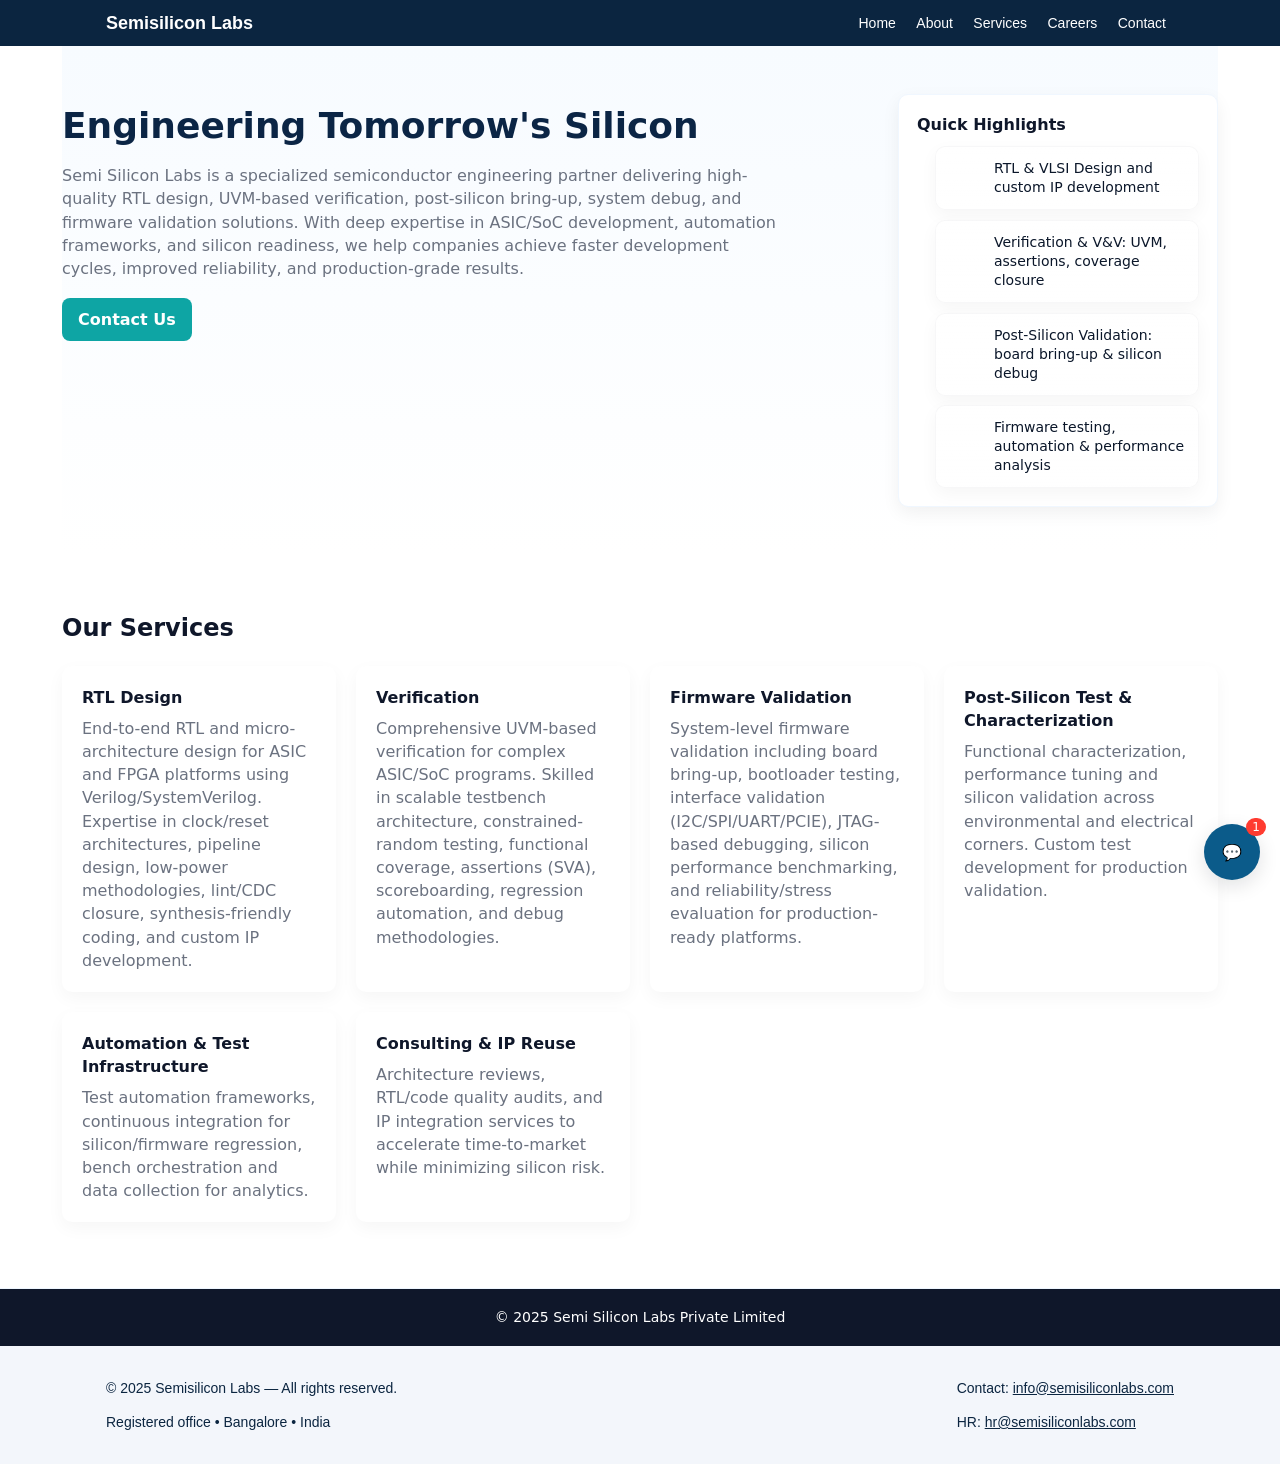
<file: index.html>
<!doctype html>
<html lang="en">
<head>
  <script type="application/ld+json">
{
  "@context": "https://schema.org",
  "@type": "Organization",
  "name": "Semi Silicon Labs",
  "url": "https://semisiliconlabs.com",
  "logo": "https://semisiliconlabs.com/logo.png",
  "description": "Semi Silicon Labs specializes in RTL design, UVM-based verification, post-silicon validation, and firmware testing for ASIC/SoC development.",
  "email": "contact@semisiliconlabs.com",
  "contactPoint": {
    "@type": "ContactPoint",
    "contactType": "customer support",
    "email": "contact@semisiliconlabs.com"
  },
  "sameAs": [
    "https://linkedin.com/company/semisiliconlabs"
  ]
}
</script>
  <meta charset="utf-8" />
  <meta name="viewport" content="width=device-width,initial-scale=1" />
  <title>Semi Silicon Labs – RTL Design, Verification & Post-Silicon Validation</title>
<meta name="description" content="Semi Silicon Labs provides industry-grade RTL design, UVM-based verification, post-silicon validation, firmware testing, and semiconductor automation solutions for ASIC/SoC development. Delivering high-quality, production-ready silicon.">
<meta name="keywords" content="RTL design, UVM verification, semiconductor engineering, post-silicon validation, ASIC design, SoC development, firmware testing, VLSI services, semiconductor consulting">

  <!-- If you keep an external style.css, you can remove the <style> block below. -->
  <link rel="stylesheet" href="style.css">

  <style>
    /* --- Layout container --- */
    :root{
      --max-width:1200px;
      --gap:24px;
      --muted:#6b7280;
      --accent:#0b5ed7;
      --bg:#f7fafc;
      font-family: system-ui, -apple-system, "Segoe UI", Roboto, "Helvetica Neue", Arial;
    }

    html,body{height:100%;margin:0}
    body{background:var(--bg);color:#0f172a;line-height:1.45}

    /* Site container centered content */
    .container{
      max-width:var(--max-width);
      margin:0 auto;
      padding:0 22px;
      box-sizing:border-box;
    }

    @media(min-width:1400px){
      .container{max-width:1400px;padding:0 32px}
    }

    /* Header full-width but inner content centered via .container */
    .header{width:100%;background:#0f2740;color:#fff}
    .header-inner{display:flex;align-items:center;justify-content:space-between;padding:14px 0}
    .brand-left .company{font-weight:700;font-size:20px}
    .brand-left .tagline{font-size:13px;color:rgba(255,255,255,0.85)}
    .nav-right a{color:#fff;text-decoration:none;margin-left:18px;font-weight:600}

    /* HERO: use a responsive two-column layout */
    .hero{display:grid;grid-template-columns:1fr 320px;gap:var(--gap);align-items:start;padding:48px 0}
    @media(max-width:900px){
      .hero{grid-template-columns:1fr;}
    }

    .hero .left h1{font-size:36px;margin:6px 0 12px}
    .lead{color:var(--muted);margin:0}
    .btn{display:inline-block;padding:10px 16px;border-radius:8px;text-decoration:none}
    .btn-primary{background:var(--accent);color:#fff}

    /* Quick highlights card */
    .card{background:#fff;border-radius:10px;padding:18px;box-shadow:0 6px 18px rgba(2,6,23,0.06)}
    .card h3{margin:0 0 8px}
    .card ul{margin:8px 0 0 18px;color:var(--muted)}

    /* Services section */
    .section{padding:36px 0}
    .services-grid{display:grid;grid-template-columns:repeat(auto-fit,minmax(260px,1fr));gap:20px;margin-top:18px}
    .service-card{background:#fff;padding:20px;border-radius:10px;box-shadow:0 6px 18px rgba(2,6,23,0.04)}
    .service-card h4{margin:0 0 8px}
    .service-card .lead{color:var(--muted);margin:0}

    /* Footer */
    .footer{background:#0f172a;color:#fff;padding:18px 0;margin-top:30px}
    .footer p{margin:0;text-align:center}

    /* small screens adjustments */
    @media(max-width:520px){
      .brand-left .company{font-size:18px}
      .hero .left h1{font-size:28px}
    }
  </style>
</head>
<body>

  <!-- Header (full width) 
  <header class="site-header" role="banner">
  <div class="topbar">
    <div class="topbar-inner container">
      <div class="contact-line">contact@semisiliconlabs.com · hr@semisiliconlabs.com</div>
    </div>
  </div>

  <div class="header-main container">
    <div class="brand" aria-label="Semi Silicon Labs">
      <a href="index.html" class="brand-link">
        <div class="brand-name">Semi Silicon Labs</div>
        <div class="brand-tag">Engineering Tomorrow's Silicon</div>
      </a>
    </div>

    <button class="nav-toggle" aria-expanded="false" aria-controls="main-nav" aria-label="Toggle navigation">
      <span class="hamburger"></span>
    </button>

    <nav id="main-nav" class="main-nav" role="navigation" aria-label="Main navigation">
      <a href="index.html">Home</a>
      <a href="about.html">About</a>
      <a href="services.html">Services</a>
      <a href="careers.html">Careers</a>
      <a href="ai.html">AI Assistant</a>
      <a href="contact.html">Contact</a>
    </nav>
  </div>
</header>


  <!-- Main centered container -->
  <main>
    <div class="container">

      <!-- HERO section (left: content, right: quick highlights card) -->
      <section class="hero">
        <div class="left">
          <h1>Engineering Tomorrow's Silicon</h1>
          <p class="lead">
Semi Silicon Labs is a specialized semiconductor engineering partner delivering high-quality RTL design, UVM-based verification, post-silicon bring-up, system debug, and firmware validation solutions. With deep expertise in ASIC/SoC development, automation frameworks, and silicon readiness, we help companies achieve faster development cycles, improved reliability, and production-grade results.
</p>
          <p style="margin-top:18px"><a class="btn btn-primary" href="contact.html">Contact Us</a></p>
        </div>

        <aside class="quick-highlights card" aria-label="Quick highlights">
  <h3>Quick Highlights</h3>
  <ul class="qh-list" role="list">
    <li role="listitem" tabindex="0" data-index="1">
      <span class="icon" aria-hidden="true">
        <!-- chip / RTL SVG -->
        <svg width="18" height="18" viewBox="0 0 24 24" fill="none" xmlns="http://www.w3.org/2000/svg">
          <path d="M3 12h18" stroke="currentColor" stroke-width="2" stroke-linecap="round"/>
          <path d="M7 6v12" stroke="currentColor" stroke-width="2" stroke-linecap="round"/>
          <path d="M17 6v12" stroke="currentColor" stroke-width="2" stroke-linecap="round"/>
        </svg>
      </span>
      <span class="text">RTL &amp; VLSI Design and custom IP development</span>
    </li>

    <li role="listitem" tabindex="0" data-index="2">
      <span class="icon" aria-hidden="true">
        <!-- verification / shield -->
        <svg width="18" height="18" viewBox="0 0 24 24" fill="none" xmlns="http://www.w3.org/2000/svg">
          <path d="M12 2l6 3v5c0 5-3 9-6 11-3-2-6-6-6-11V5l6-3z" stroke="currentColor" stroke-width="1.4" fill="none"/>
          <path d="M9.5 12.5l1.7 1.7L15 10" stroke="currentColor" stroke-width="1.6" stroke-linecap="round" stroke-linejoin="round"/>
        </svg>
      </span>
      <span class="text">Verification &amp; V&amp;V: UVM, assertions, coverage closure</span>
    </li>

    <li role="listitem" tabindex="0" data-index="3">
      <span class="icon" aria-hidden="true">
        <!-- board / plug -->
        <svg width="18" height="18" viewBox="0 0 24 24" fill="none" xmlns="http://www.w3.org/2000/svg">
          <rect x="3" y="6" width="18" height="12" rx="2" stroke="currentColor" stroke-width="1.4" fill="none"/>
          <path d="M8 10v4" stroke="currentColor" stroke-width="1.6" stroke-linecap="round"/>
          <path d="M12 10v4" stroke="currentColor" stroke-width="1.6" stroke-linecap="round"/>
          <path d="M16 10v4" stroke="currentColor" stroke-width="1.6" stroke-linecap="round"/>
        </svg>
      </span>
      <span class="text">Post-Silicon Validation: board bring-up &amp; silicon debug</span>
    </li>

    <li role="listitem" tabindex="0" data-index="4">
      <span class="icon" aria-hidden="true">
        <!-- gear / firmware -->
        <svg width="18" height="18" viewBox="0 0 24 24" fill="none" xmlns="http://www.w3.org/2000/svg">
          <path d="M12 8a4 4 0 100 8 4 4 0 000-8z" stroke="currentColor" stroke-width="1.4" fill="none"/>
          <path d="M19.4 15a7.9 7.9 0 00.1-2 7.9 7.9 0 00-.1-2l1.9-1.5-2-3.4-2.3.7a8 8 0 00-1.7-.98L14 2h-4l-.4 2.9c-.6.24-1.16.55-1.7.95L6 5.1 4 8.5l1.9 1.5c-.07.65-.1 1.32-.1 2s.03 1.35.1 2L4 16.9 6 20.3l2.3-.7c.54.4 1.1.71 1.7.95L10 22h4l.4-2.9c.6-.24 1.16-.55 1.7-.95L18 20.3 20 17.9l-1.9-1.5z" stroke="currentColor" stroke-width="1.2" fill="none"/>
        </svg>
      </span>
      <span class="text">Firmware testing, automation &amp; performance analysis</span>
    </li>
  </ul>
</aside>

        </aside>

      </section>

      <!-- Our Services -->
      <section class="section">
        <h2>Our Services</h2>

        <div class="services-grid" role="list">

          <article class="service-card" role="listitem">
            <h4>RTL Design</h4>
            <p class="lead">
End-to-end RTL and micro-architecture design for ASIC and FPGA platforms using Verilog/SystemVerilog. Expertise in clock/reset architectures, pipeline design, low-power methodologies, lint/CDC closure, synthesis-friendly coding, and custom IP development.
</p>
</article>

          <article class="service-card" role="listitem">
            <h4>Verification</h4>
            <p class="lead">
Comprehensive UVM-based verification for complex ASIC/SoC programs. Skilled in scalable testbench architecture, constrained-random testing, functional coverage, assertions (SVA), scoreboarding, regression automation, and debug methodologies.
</p>
</article>

          <article class="service-card" role="listitem">
            <h4>Firmware Validation</h4>
            <p class="lead">
System-level firmware validation including board bring-up, bootloader testing, interface validation (I2C/SPI/UART/PCIE), JTAG-based debugging, silicon performance benchmarking, and reliability/stress evaluation for production-ready platforms.
</p>
</article>

          <article class="service-card" role="listitem">
            <h4>Post-Silicon Test & Characterization</h4>
            <p class="lead">Functional characterization, performance tuning and silicon validation across environmental and electrical corners. Custom test development for production validation.</p>
          </article>

          <article class="service-card" role="listitem">
            <h4>Automation & Test Infrastructure</h4>
            <p class="lead">Test automation frameworks, continuous integration for silicon/firmware regression, bench orchestration and data collection for analytics.</p>
          </article>

          <article class="service-card" role="listitem">
            <h4>Consulting & IP Reuse</h4>
            <p class="lead">Architecture reviews, RTL/code quality audits, and IP integration services to accelerate time-to-market while minimizing silicon risk.</p>
          </article>

        </div>
      </section>

    </div> <!-- /.container -->
  </main>

  <footer class="footer">
    <div class="container"><p>&copy; 2025 Semi Silicon Labs Private Limited</p></div>
  </footer>

  <!-- optional scripts -->
  <script src="chat.js"></script>
  <!-- include.js placeholder: if you want to load reusable includes from /includes, set the path accordingly -->
  <script src="/include.js" defer></script>
  <!--
chat-widget.html
A self-contained, lightweight, accessible chat widget you can drop into any static site.
How to use:
 1. Copy this file into your project and include it (or paste its contents) before </body>.
 2. If you want real AI replies, replace `sendToServer()` with a function that calls your backend (or OpenAI) and returns a promise that resolves to a reply string.
 3. Customize colors in :root CSS variables.

Features:
 - Floating minimized button with unread badge
 - Expandable chat panel with header, messages, and composer
 - Message history saved in localStorage
 - Typing indicator, quick replies, and simple animations
 - Clean, mobile-friendly responsive layout
 - Hooks for real backend integration (sendToServer)
-->

<!doctype html>
<html lang="en">
<head>
<meta charset="utf-8" />
<meta name="viewport" content="width=device-width,initial-scale=1" />
<title>Chat Widget</title>
<style>
:root{
  --brand:#0b5b8a; /* primary color */
  --bg: #ffffff;
  --panel-bg: #f7fbff;
  --muted:#6b7280;
  --accent:#0ea5a4;
  --shadow: 0 6px 20px rgba(6, 17, 27, 0.12);
}
/* Reset small bits for widget */
.chat-root{all:initial;font-family:Inter, system-ui, -apple-system, 'Segoe UI', Roboto, 'Helvetica Neue', Arial;position:fixed;right:20px;bottom:20px;z-index:99999}
.chat-btn{all:unset;cursor:pointer;display:flex;align-items:center;justify-content:center;width:56px;height:56px;border-radius:999px;background:var(--brand);color:#fff;box-shadow:var(--shadow);position:relative}
.chat-badge{position:absolute;top:-6px;right:-6px;background:#ff3b30;color:#fff;border-radius:999px;padding:2px 6px;font-size:12px}

.chat-panel{width:360px;max-width:calc(100vw - 40px);height:520px;border-radius:12px;overflow:hidden;box-shadow:var(--shadow);display:flex;flex-direction:column;background:var(--bg)}
.chat-header{background:linear-gradient(180deg,var(--brand),#053b57);color:#fff;padding:12px 14px;display:flex;align-items:center;gap:10px}
.chat-title{font-weight:700;font-size:16px}
.chat-sub{font-size:12px;opacity:.9}
.chat-close{margin-left:auto;all:unset;cursor:pointer;color:#fff}

.chat-body{flex:1;padding:12px;display:flex;flex-direction:column;gap:8px;background:var(--panel-bg);overflow:auto}
.msg{max-width:78%;padding:10px 12px;border-radius:10px;font-size:14px;line-height:1.3}
.msg.user{margin-left:auto;background:#0b5b8a;color:#fff;border-bottom-right-radius:4px}
.msg.bot{background:#fff;color:#0b1720;border:1px solid rgba(6,17,27,0.06);border-bottom-left-radius:4px}
.msg.small{font-size:12px;padding:6px 8px;opacity:.85}

.typing{display:flex;gap:4px;align-items:center}
.dot{width:6px;height:6px;border-radius:50%;background:#9ca3af;opacity:.8;animation:blink 1.2s infinite}
.dot:nth-child(2){animation-delay:.15s}
.dot:nth-child(3){animation-delay:.3s}
@keyframes blink{0%{transform:translateY(0);opacity:.25}50%{transform:translateY(-4px);opacity:1}100%{transform:translateY(0);opacity:.25}}

.chat-composer{padding:10px;border-top:1px solid rgba(6,17,27,0.06);display:flex;gap:8px;align-items:center;background:var(--bg)}
.input{flex:1;padding:8px 12px;border-radius:999px;border:1px solid rgba(6,17,27,0.08);background:#fff;font-size:14px}
.btn-send{all:unset;padding:8px 12px;border-radius:8px;background:var(--accent);color:#fff;cursor:pointer}
.quick-replies{display:flex;gap:8px;flex-wrap:wrap;margin-bottom:4px}
.quick{background:#e6f6f5;padding:6px 10px;border-radius:999px;font-size:13px;cursor:pointer;color:var(--brand)}

/* collapsed state */
.chat-collapsed{display:flex;flex-direction:column;align-items:flex-end}
.chat-panel.hide{display:none}

/* small screens */
@media (max-width:420px){.chat-panel{right:10px;left:10px;bottom:10px;top:auto;width:auto;height:80vh;border-radius:12px}}
</style>
</head>
<body>

<!-- Widget root -->
<div class="chat-root" id="chat-root" aria-live="polite">
  <div id="chat-collapsed" class="chat-collapsed">
    <button id="open-chat" class="chat-btn" title="Open chat" aria-label="Open chat">
      💬
      <span id="unread" class="chat-badge" style="display:none">0</span>
    </button>
  </div>

  <div id="chat-panel" class="chat-panel" role="dialog" aria-modal="false" aria-hidden="true" style="display:none">
    <div class="chat-header">
      <div>
        <div class="chat-title">Semi Silicon Assistant</div>
        <div class="chat-sub">Ask about services, hiring, or support</div>
      </div>
      <button id="close-chat" class="chat-close" aria-label="Close chat">✕</button>
    </div>

    <div id="chat-body" class="chat-body" role="log" aria-live="polite"></div>

    <div style="padding:0 12px">
      <div id="quick" class="quick-replies" aria-hidden="false">
        <button class="quick">Tell me about RTL services</button>
        <button class="quick">Open positions</button>
        <button class="quick">Contact sales</button>
      </div>
    </div>

    <div class="chat-composer" role="form" aria-label="Chat composer">
      <input id="chat-input" class="input" placeholder="Type a message..." aria-label="Type a message" />
      <button id="send-btn" class="btn-send" aria-label="Send message">Send</button>
    </div>
  </div>
</div>

<script>
/* Minimal, dependency-free JS for the widget */
(function(){
  const root = document.getElementById('chat-root');
  const panel = document.getElementById('chat-panel');
  const openBtn = document.getElementById('open-chat');
  const closeBtn = document.getElementById('close-chat');
  const body = document.getElementById('chat-body');
  const input = document.getElementById('chat-input');
  const sendBtn = document.getElementById('send-btn');
  const unread = document.getElementById('unread');
  const quick = document.getElementById('quick');

  // localStorage key
  const LS = 'semisil_chat_v1';
  let unreadCount = 0;
  let history = loadHistory();

  // initial render of history
  renderHistory();

  openBtn.addEventListener('click', openChat);
  closeBtn.addEventListener('click', closeChat);
  sendBtn.addEventListener('click', onSend);
  input.addEventListener('keydown', (e)=>{ if(e.key==='Enter') onSend(); });
  quick.addEventListener('click', (e)=>{ if(e.target.classList.contains('quick')) sendQuick(e.target.innerText); });

  function openChat(){
    panel.style.display='flex';
    panel.setAttribute('aria-hidden','false');
    openBtn.style.display='none';
    unreadCount = 0; updateBadge();
    scrollToBottom();
    input.focus();
  }
  function closeChat(){
    panel.style.display='none';
    panel.setAttribute('aria-hidden','true');
    openBtn.style.display='flex';
    openBtn.focus();
  }

  function onSend(){
    const text = input.value.trim();
    if(!text) return;
    pushMessage({who:'user', text, ts:Date.now()});
    input.value='';
    // show typing
    const typingNode = makeTyping();
    body.appendChild(typingNode);
    scrollToBottom();

    // send to server (replace with your integration)
    sendToServer(text).then(replyText=>{
      typingNode.remove();
      pushMessage({who:'bot', text:replyText, ts:Date.now()});
    }).catch(err=>{
      typingNode.remove();
      pushMessage({who:'bot', text:'Sorry — I could not reach the server. Try again later.', ts:Date.now()});
      console.error(err);
    });
  }

  function sendQuick(txt){ input.value = txt; onSend(); }

  function pushMessage(msg){ history.push(msg); saveHistory(); renderMessage(msg); }

  function renderHistory(){ body.innerHTML=''; history.forEach(renderMessage); scrollToBottom(); }

  function renderMessage(msg){
    const d = document.createElement('div');
    d.className = 'msg ' + (msg.who==='user' ? 'user' : 'bot');
    d.innerText = msg.text;
    d.setAttribute('data-ts', msg.ts);
    body.appendChild(d);
    scrollToBottom();
    // when closed increase unread
    if(panel.style.display==='none' || panel.getAttribute('aria-hidden')==='true'){
      unreadCount++; updateBadge();
    }
  }

  function makeTyping(){
    const wrap = document.createElement('div');
    wrap.className='msg bot typing';
    const dotWrap = document.createElement('div');
    dotWrap.className='typing';
    dotWrap.innerHTML = '<span class="dot" aria-hidden></span><span class="dot" aria-hidden></span><span class="dot" aria-hidden></span>';
    wrap.appendChild(dotWrap);
    return wrap;
  }

  function scrollToBottom(){ body.scrollTop = body.scrollHeight; }

  function saveHistory(){ try{ localStorage.setItem(LS, JSON.stringify(history.slice(-200))); }catch(e){} }
  function loadHistory(){ try{ const raw = localStorage.getItem(LS); return raw?JSON.parse(raw):[ {who:'bot',text:'Hello! I\'m the Semi Silicon assistant — ask me about services, careers, or contact options.', ts:Date.now()} ]; }catch(e){ return []; } }

  function updateBadge(){ if(unreadCount>0){ unread.style.display='inline-block'; unread.innerText = unreadCount>99?'99+':unreadCount } else unread.style.display='none' }

  /* Placeholder network function — replace this with your actual API call.
     Should return a Promise that resolves to a string reply. */
  function sendToServer(userText){
    return new Promise((resolve)=>{
      // quick simulated responses for demo
      const t = userText.toLowerCase();
      setTimeout(()=>{
        if(t.includes('rtl')) resolve('We provide RTL & microarchitecture design for ASIC and FPGA platforms. Would you like our RTL services datasheet?');
        else if(t.includes('career')||t.includes('position')||t.includes('job')) resolve('We are hiring — please share your CV at hr@semisiliconlabs.com. Current openings: Verification Engineer, Firmware Engineer.');
        else if(t.includes('contact')||t.includes('sales')) resolve('You can reach us at contact@semisiliconlabs.com or use the contact form — how can I help further?');
        else resolve("Thanks — I\'ll pass this to the team. If you want an instant answer, ask about 'services', 'careers' or 'contact'.");
      }, 700 + Math.random()*600);
    });
  }

  // Expose a small API to send messages programmatically
  window.SemiChat = {
    sendMessage: (txt)=>{ input.value = txt; onSend(); },
    open: openChat,
    close: closeChat
  };

})();
</script>


</body>
</html>
</file>
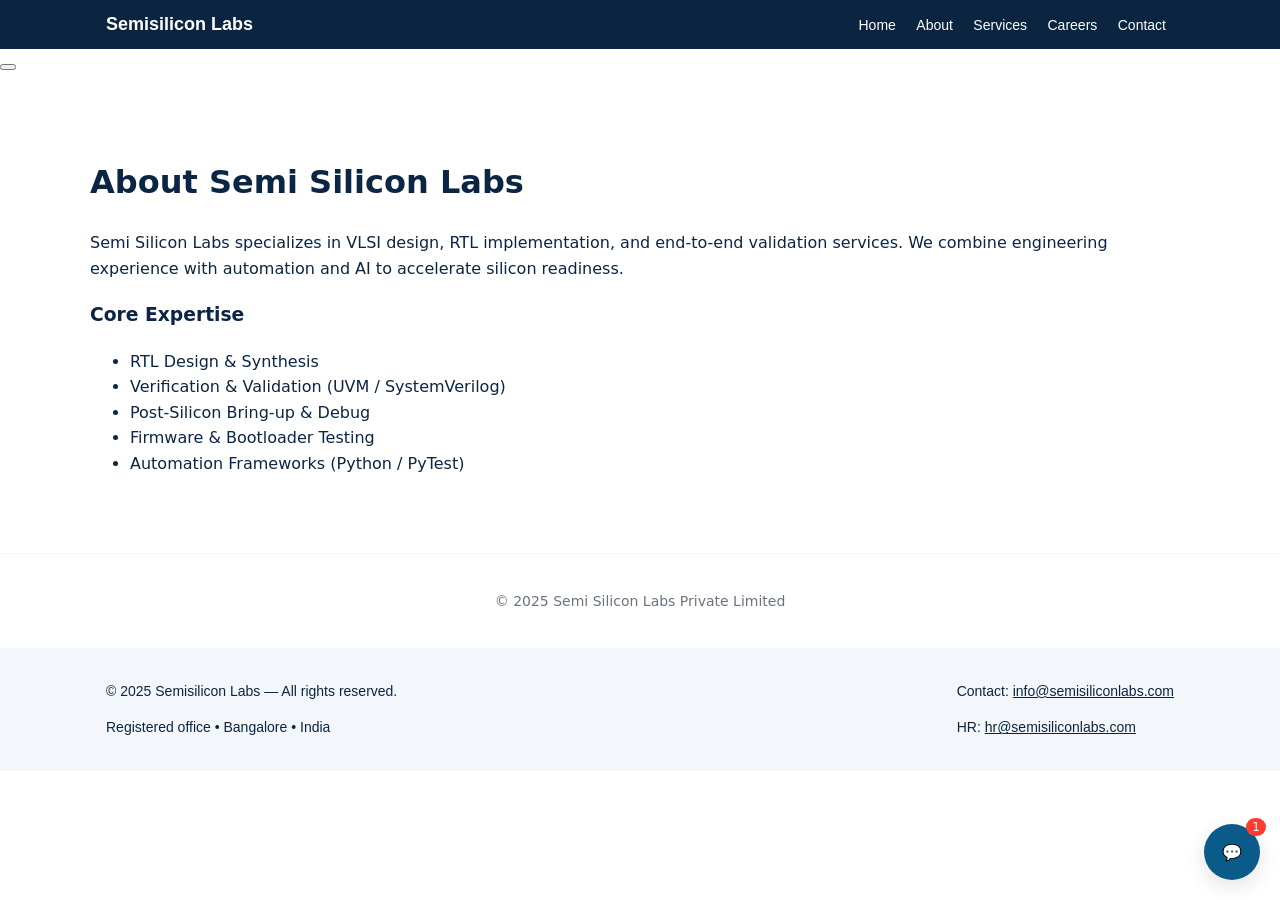
<file: about.html>
<!doctype html>
<html lang="en"><head><meta charset="utf-8"/><meta name="viewport" content="width=device-width,initial-scale=1"/><title>About — Semi Silicon Labs</title>
<link rel="stylesheet" href="style.css"></head><body>
<!-- <header class="site-header" role="banner">
  <div class="topbar">
    <div class="topbar-inner container">
      <div class="contact-line">contact@semisiliconlabs.com · hr@semisiliconlabs.com</div>
    </div>
  </div>

  <div class="header-main container">
    <div class="brand" aria-label="Semi Silicon Labs">
      <a href="index.html" class="brand-link">
        <div class="brand-name">Semi Silicon Labs</div>
        <div class="brand-tag">Engineering Tomorrow's Silicon</div>
      </a>
    </div> -->

    <button class="nav-toggle" aria-expanded="false" aria-controls="main-nav" aria-label="Toggle navigation">
      <span class="hamburger"></span>
    </button>

    <nav id="main-nav" class="main-nav" role="navigation" aria-label="Main navigation">
      <a href="index.html">Home</a>
      <a href="about.html">About</a>
      <a href="services.html">Services</a>
      <a href="careers.html">Careers</a>
      <a href="ai.html">AI Assistant</a>
      <a href="contact.html">Contact</a>
    </nav>
  </div>
</header>
<main class="container section">
  <h1>About Semi Silicon Labs</h1>
  <p>Semi Silicon Labs specializes in VLSI design, RTL implementation, and end-to-end validation services. We combine engineering experience with automation and AI to accelerate silicon readiness.</p>
  <h3>Core Expertise</h3>
  <ul>
    <li>RTL Design & Synthesis</li>
    <li>Verification & Validation (UVM / SystemVerilog)</li>
    <li>Post-Silicon Bring-up & Debug</li>
    <li>Firmware & Bootloader Testing</li>
    <li>Automation Frameworks (Python / PyTest)</li>
  </ul>
</main>
<footer class="footer">
  <div class="container"><p>&copy; 2025 Semi Silicon Labs Private Limited</p></div>
</footer>
  <script src="/include.js" defer></script>
  <script>
  (function(){
    const btn = document.querySelector('.nav-toggle');
    const nav = document.getElementById('main-nav');
    if(!btn || !nav) return;
    btn.addEventListener('click', ()=> {
      const open = nav.classList.toggle('open');
      btn.setAttribute('aria-expanded', String(open));
    });
    // close when clicking outside (mobile)
    document.addEventListener('click', (e)=>{
      if(!nav.classList.contains('open')) return;
      if(e.target.closest('#main-nav') || e.target.closest('.nav-toggle')) return;
      nav.classList.remove('open');
      btn.setAttribute('aria-expanded', 'false');
    });
  })();
</script>
  <!--
chat-widget.html
A self-contained, lightweight, accessible chat widget you can drop into any static site.
How to use:
 1. Copy this file into your project and include it (or paste its contents) before </body>.
 2. If you want real AI replies, replace `sendToServer()` with a function that calls your backend (or OpenAI) and returns a promise that resolves to a reply string.
 3. Customize colors in :root CSS variables.

Features:
 - Floating minimized button with unread badge
 - Expandable chat panel with header, messages, and composer
 - Message history saved in localStorage
 - Typing indicator, quick replies, and simple animations
 - Clean, mobile-friendly responsive layout
 - Hooks for real backend integration (sendToServer)
-->

<!doctype html>
<html lang="en">
<head>
<meta charset="utf-8" />
<meta name="viewport" content="width=device-width,initial-scale=1" />
<title>Chat Widget</title>
<style>
:root{
  --brand:#0b5b8a; /* primary color */
  --bg: #ffffff;
  --panel-bg: #f7fbff;
  --muted:#6b7280;
  --accent:#0ea5a4;
  --shadow: 0 6px 20px rgba(6, 17, 27, 0.12);
}
/* Reset small bits for widget */
.chat-root{all:initial;font-family:Inter, system-ui, -apple-system, 'Segoe UI', Roboto, 'Helvetica Neue', Arial;position:fixed;right:20px;bottom:20px;z-index:99999}
.chat-btn{all:unset;cursor:pointer;display:flex;align-items:center;justify-content:center;width:56px;height:56px;border-radius:999px;background:var(--brand);color:#fff;box-shadow:var(--shadow);position:relative}
.chat-badge{position:absolute;top:-6px;right:-6px;background:#ff3b30;color:#fff;border-radius:999px;padding:2px 6px;font-size:12px}

.chat-panel{width:360px;max-width:calc(100vw - 40px);height:520px;border-radius:12px;overflow:hidden;box-shadow:var(--shadow);display:flex;flex-direction:column;background:var(--bg)}
.chat-header{background:linear-gradient(180deg,var(--brand),#053b57);color:#fff;padding:12px 14px;display:flex;align-items:center;gap:10px}
.chat-title{font-weight:700;font-size:16px}
.chat-sub{font-size:12px;opacity:.9}
.chat-close{margin-left:auto;all:unset;cursor:pointer;color:#fff}

.chat-body{flex:1;padding:12px;display:flex;flex-direction:column;gap:8px;background:var(--panel-bg);overflow:auto}
.msg{max-width:78%;padding:10px 12px;border-radius:10px;font-size:14px;line-height:1.3}
.msg.user{margin-left:auto;background:#0b5b8a;color:#fff;border-bottom-right-radius:4px}
.msg.bot{background:#fff;color:#0b1720;border:1px solid rgba(6,17,27,0.06);border-bottom-left-radius:4px}
.msg.small{font-size:12px;padding:6px 8px;opacity:.85}

.typing{display:flex;gap:4px;align-items:center}
.dot{width:6px;height:6px;border-radius:50%;background:#9ca3af;opacity:.8;animation:blink 1.2s infinite}
.dot:nth-child(2){animation-delay:.15s}
.dot:nth-child(3){animation-delay:.3s}
@keyframes blink{0%{transform:translateY(0);opacity:.25}50%{transform:translateY(-4px);opacity:1}100%{transform:translateY(0);opacity:.25}}

.chat-composer{padding:10px;border-top:1px solid rgba(6,17,27,0.06);display:flex;gap:8px;align-items:center;background:var(--bg)}
.input{flex:1;padding:8px 12px;border-radius:999px;border:1px solid rgba(6,17,27,0.08);background:#fff;font-size:14px}
.btn-send{all:unset;padding:8px 12px;border-radius:8px;background:var(--accent);color:#fff;cursor:pointer}
.quick-replies{display:flex;gap:8px;flex-wrap:wrap;margin-bottom:4px}
.quick{background:#e6f6f5;padding:6px 10px;border-radius:999px;font-size:13px;cursor:pointer;color:var(--brand)}

/* collapsed state */
.chat-collapsed{display:flex;flex-direction:column;align-items:flex-end}
.chat-panel.hide{display:none}

/* small screens */
@media (max-width:420px){.chat-panel{right:10px;left:10px;bottom:10px;top:auto;width:auto;height:80vh;border-radius:12px}}
</style>
</head>
<body>

<!-- Widget root -->
<div class="chat-root" id="chat-root" aria-live="polite">
  <div id="chat-collapsed" class="chat-collapsed">
    <button id="open-chat" class="chat-btn" title="Open chat" aria-label="Open chat">
      💬
      <span id="unread" class="chat-badge" style="display:none">0</span>
    </button>
  </div>

  <div id="chat-panel" class="chat-panel" role="dialog" aria-modal="false" aria-hidden="true" style="display:none">
    <div class="chat-header">
      <div>
        <div class="chat-title">Semi Silicon Assistant</div>
        <div class="chat-sub">Ask about services, hiring, or support</div>
      </div>
      <button id="close-chat" class="chat-close" aria-label="Close chat">✕</button>
    </div>

    <div id="chat-body" class="chat-body" role="log" aria-live="polite"></div>

    <div style="padding:0 12px">
      <div id="quick" class="quick-replies" aria-hidden="false">
        <button class="quick">Tell me about RTL services</button>
        <button class="quick">Open positions</button>
        <button class="quick">Contact sales</button>
      </div>
    </div>

    <div class="chat-composer" role="form" aria-label="Chat composer">
      <input id="chat-input" class="input" placeholder="Type a message..." aria-label="Type a message" />
      <button id="send-btn" class="btn-send" aria-label="Send message">Send</button>
    </div>
  </div>
</div>

<script>
/* Minimal, dependency-free JS for the widget */
(function(){
  const root = document.getElementById('chat-root');
  const panel = document.getElementById('chat-panel');
  const openBtn = document.getElementById('open-chat');
  const closeBtn = document.getElementById('close-chat');
  const body = document.getElementById('chat-body');
  const input = document.getElementById('chat-input');
  const sendBtn = document.getElementById('send-btn');
  const unread = document.getElementById('unread');
  const quick = document.getElementById('quick');

  // localStorage key
  const LS = 'semisil_chat_v1';
  let unreadCount = 0;
  let history = loadHistory();

  // initial render of history
  renderHistory();

  openBtn.addEventListener('click', openChat);
  closeBtn.addEventListener('click', closeChat);
  sendBtn.addEventListener('click', onSend);
  input.addEventListener('keydown', (e)=>{ if(e.key==='Enter') onSend(); });
  quick.addEventListener('click', (e)=>{ if(e.target.classList.contains('quick')) sendQuick(e.target.innerText); });

  function openChat(){
    panel.style.display='flex';
    panel.setAttribute('aria-hidden','false');
    openBtn.style.display='none';
    unreadCount = 0; updateBadge();
    scrollToBottom();
    input.focus();
  }
  function closeChat(){
    panel.style.display='none';
    panel.setAttribute('aria-hidden','true');
    openBtn.style.display='flex';
    openBtn.focus();
  }

  function onSend(){
    const text = input.value.trim();
    if(!text) return;
    pushMessage({who:'user', text, ts:Date.now()});
    input.value='';
    // show typing
    const typingNode = makeTyping();
    body.appendChild(typingNode);
    scrollToBottom();

    // send to server (replace with your integration)
    sendToServer(text).then(replyText=>{
      typingNode.remove();
      pushMessage({who:'bot', text:replyText, ts:Date.now()});
    }).catch(err=>{
      typingNode.remove();
      pushMessage({who:'bot', text:'Sorry — I could not reach the server. Try again later.', ts:Date.now()});
      console.error(err);
    });
  }

  function sendQuick(txt){ input.value = txt; onSend(); }

  function pushMessage(msg){ history.push(msg); saveHistory(); renderMessage(msg); }

  function renderHistory(){ body.innerHTML=''; history.forEach(renderMessage); scrollToBottom(); }

  function renderMessage(msg){
    const d = document.createElement('div');
    d.className = 'msg ' + (msg.who==='user' ? 'user' : 'bot');
    d.innerText = msg.text;
    d.setAttribute('data-ts', msg.ts);
    body.appendChild(d);
    scrollToBottom();
    // when closed increase unread
    if(panel.style.display==='none' || panel.getAttribute('aria-hidden')==='true'){
      unreadCount++; updateBadge();
    }
  }

  function makeTyping(){
    const wrap = document.createElement('div');
    wrap.className='msg bot typing';
    const dotWrap = document.createElement('div');
    dotWrap.className='typing';
    dotWrap.innerHTML = '<span class="dot" aria-hidden></span><span class="dot" aria-hidden></span><span class="dot" aria-hidden></span>';
    wrap.appendChild(dotWrap);
    return wrap;
  }

  function scrollToBottom(){ body.scrollTop = body.scrollHeight; }

  function saveHistory(){ try{ localStorage.setItem(LS, JSON.stringify(history.slice(-200))); }catch(e){} }
  function loadHistory(){ try{ const raw = localStorage.getItem(LS); return raw?JSON.parse(raw):[ {who:'bot',text:'Hello! I\'m the Semi Silicon assistant — ask me about services, careers, or contact options.', ts:Date.now()} ]; }catch(e){ return []; } }

  function updateBadge(){ if(unreadCount>0){ unread.style.display='inline-block'; unread.innerText = unreadCount>99?'99+':unreadCount } else unread.style.display='none' }

  /* Placeholder network function — replace this with your actual API call.
     Should return a Promise that resolves to a string reply. */
  function sendToServer(userText){
    return new Promise((resolve)=>{
      // quick simulated responses for demo
      const t = userText.toLowerCase();
      setTimeout(()=>{
        if(t.includes('rtl')) resolve('We provide RTL & microarchitecture design for ASIC and FPGA platforms. Would you like our RTL services datasheet?');
        else if(t.includes('career')||t.includes('position')||t.includes('job')) resolve('We are hiring — please share your CV at hr@semisiliconlabs.com. Current openings: Verification Engineer, Firmware Engineer.');
        else if(t.includes('contact')||t.includes('sales')) resolve('You can reach us at contact@semisiliconlabs.com or use the contact form — how can I help further?');
        else resolve("Thanks — I\'ll pass this to the team. If you want an instant answer, ask about 'services', 'careers' or 'contact'.");
      }, 700 + Math.random()*600);
    });
  }

  // Expose a small API to send messages programmatically
  window.SemiChat = {
    sendMessage: (txt)=>{ input.value = txt; onSend(); },
    open: openChat,
    close: closeChat
  };

})();
</script>

</body>
</html>
</body></html>
</file>
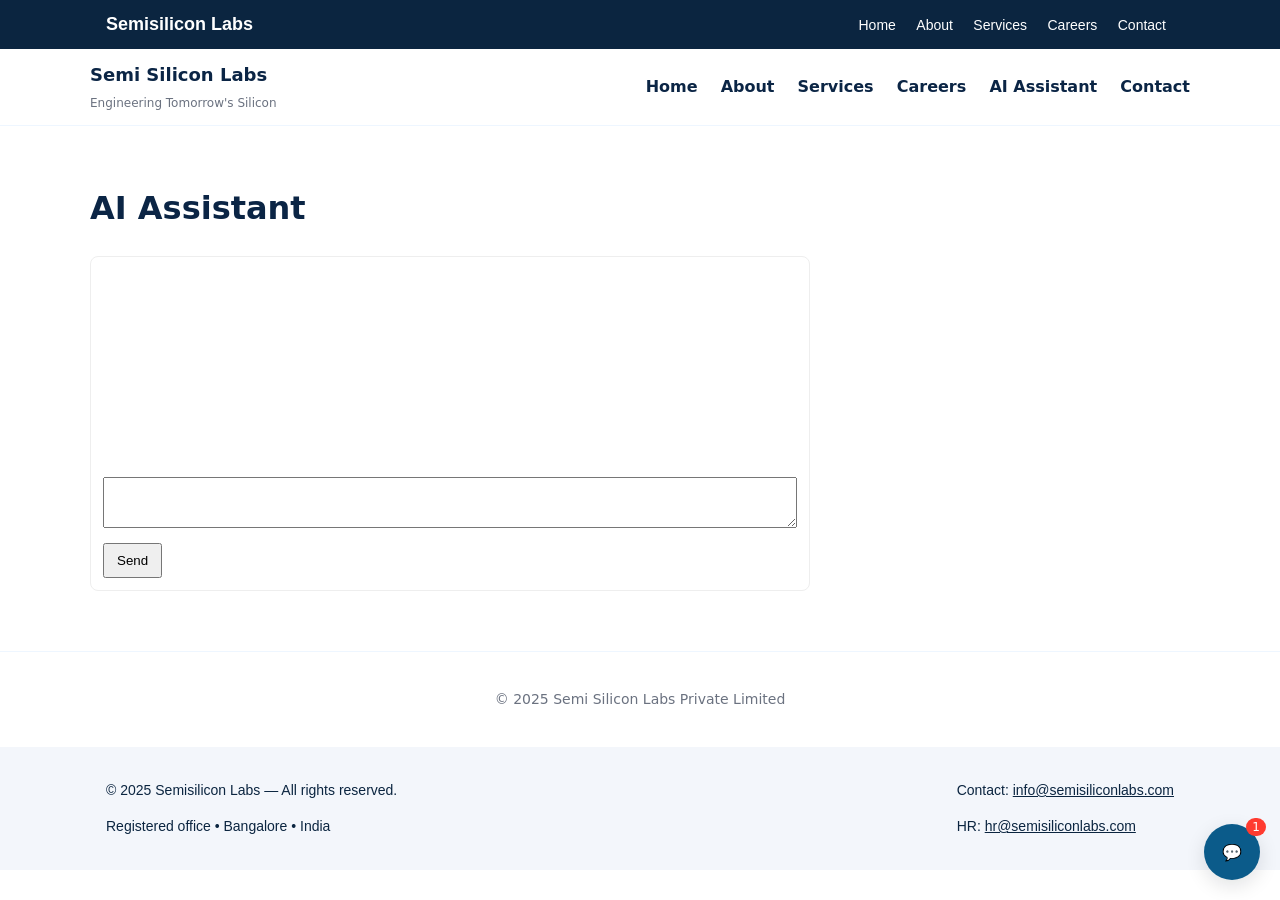
<file: ai.html>
<!doctype html>
<html lang="en"><head><meta charset="utf-8"/><meta name="viewport" content="width=device-width,initial-scale=1"/><title>AI Assistant — Semi Silicon Labs</title>
<link rel="stylesheet" href="style.css"></head><body>
<header class="header">
  <div class="container header-inner">
    <div class="brand-left" role="banner">
      <div class="company">Semi Silicon Labs</div>
      <div class="tagline">Engineering Tomorrow's Silicon</div>
    </div>
    <nav class="nav-right" role="navigation" aria-label="Main navigation">
      <a href="index.html">Home</a>
      <a href="about.html">About</a>
      <a href="services.html">Services</a>
      <a href="careers.html">Careers</a>
      <a href="ai.html">AI Assistant</a>
      <a href="contact.html">Contact</a>
    </nav>
  </div>
</header>
<main class="container section">
  <h1>AI Assistant</h1>
  <div id="chatPanel" style="border:1px solid #eee;padding:12px;border-radius:8px;max-width:720px">
    <div id="chatBody" style="min-height:200px;padding:8px"></div>
    <div style="margin-top:8px">
      <textarea id="chatInput" rows="3" style="width:100%;"></textarea>
      <button id="sendChat" style="margin-top:8px;padding:8px 12px">Send</button>
    </div>
  </div>
  <!--<p style="margin-top:12px;color:#666">Configure <code>OPENAI_API_KEY</code> in Vercel project settings.</p>-->
</main>
<script src="chat.js"></script>
<footer class="footer">
  <div class="container"><p>&copy; 2025 Semi Silicon Labs Private Limited</p></div>
</footer>
  <script src="/include.js" defer></script>
  <script>
  (function(){
    const btn = document.querySelector('.nav-toggle');
    const nav = document.getElementById('main-nav');
    if(!btn || !nav) return;
    btn.addEventListener('click', ()=> {
      const open = nav.classList.toggle('open');
      btn.setAttribute('aria-expanded', String(open));
    });
    // close when clicking outside (mobile)
    document.addEventListener('click', (e)=>{
      if(!nav.classList.contains('open')) return;
      if(e.target.closest('#main-nav') || e.target.closest('.nav-toggle')) return;
      nav.classList.remove('open');
      btn.setAttribute('aria-expanded', 'false');
    });
  })();
</script>
  <!--
chat-widget.html
A self-contained, lightweight, accessible chat widget you can drop into any static site.
How to use:
 1. Copy this file into your project and include it (or paste its contents) before </body>.
 2. If you want real AI replies, replace `sendToServer()` with a function that calls your backend (or OpenAI) and returns a promise that resolves to a reply string.
 3. Customize colors in :root CSS variables.

Features:
 - Floating minimized button with unread badge
 - Expandable chat panel with header, messages, and composer
 - Message history saved in localStorage
 - Typing indicator, quick replies, and simple animations
 - Clean, mobile-friendly responsive layout
 - Hooks for real backend integration (sendToServer)
-->

<!doctype html>
<html lang="en">
<head>
<meta charset="utf-8" />
<meta name="viewport" content="width=device-width,initial-scale=1" />
<title>Chat Widget</title>
<style>
:root{
  --brand:#0b5b8a; /* primary color */
  --bg: #ffffff;
  --panel-bg: #f7fbff;
  --muted:#6b7280;
  --accent:#0ea5a4;
  --shadow: 0 6px 20px rgba(6, 17, 27, 0.12);
}
/* Reset small bits for widget */
.chat-root{all:initial;font-family:Inter, system-ui, -apple-system, 'Segoe UI', Roboto, 'Helvetica Neue', Arial;position:fixed;right:20px;bottom:20px;z-index:99999}
.chat-btn{all:unset;cursor:pointer;display:flex;align-items:center;justify-content:center;width:56px;height:56px;border-radius:999px;background:var(--brand);color:#fff;box-shadow:var(--shadow);position:relative}
.chat-badge{position:absolute;top:-6px;right:-6px;background:#ff3b30;color:#fff;border-radius:999px;padding:2px 6px;font-size:12px}

.chat-panel{width:360px;max-width:calc(100vw - 40px);height:520px;border-radius:12px;overflow:hidden;box-shadow:var(--shadow);display:flex;flex-direction:column;background:var(--bg)}
.chat-header{background:linear-gradient(180deg,var(--brand),#053b57);color:#fff;padding:12px 14px;display:flex;align-items:center;gap:10px}
.chat-title{font-weight:700;font-size:16px}
.chat-sub{font-size:12px;opacity:.9}
.chat-close{margin-left:auto;all:unset;cursor:pointer;color:#fff}

.chat-body{flex:1;padding:12px;display:flex;flex-direction:column;gap:8px;background:var(--panel-bg);overflow:auto}
.msg{max-width:78%;padding:10px 12px;border-radius:10px;font-size:14px;line-height:1.3}
.msg.user{margin-left:auto;background:#0b5b8a;color:#fff;border-bottom-right-radius:4px}
.msg.bot{background:#fff;color:#0b1720;border:1px solid rgba(6,17,27,0.06);border-bottom-left-radius:4px}
.msg.small{font-size:12px;padding:6px 8px;opacity:.85}

.typing{display:flex;gap:4px;align-items:center}
.dot{width:6px;height:6px;border-radius:50%;background:#9ca3af;opacity:.8;animation:blink 1.2s infinite}
.dot:nth-child(2){animation-delay:.15s}
.dot:nth-child(3){animation-delay:.3s}
@keyframes blink{0%{transform:translateY(0);opacity:.25}50%{transform:translateY(-4px);opacity:1}100%{transform:translateY(0);opacity:.25}}

.chat-composer{padding:10px;border-top:1px solid rgba(6,17,27,0.06);display:flex;gap:8px;align-items:center;background:var(--bg)}
.input{flex:1;padding:8px 12px;border-radius:999px;border:1px solid rgba(6,17,27,0.08);background:#fff;font-size:14px}
.btn-send{all:unset;padding:8px 12px;border-radius:8px;background:var(--accent);color:#fff;cursor:pointer}
.quick-replies{display:flex;gap:8px;flex-wrap:wrap;margin-bottom:4px}
.quick{background:#e6f6f5;padding:6px 10px;border-radius:999px;font-size:13px;cursor:pointer;color:var(--brand)}

/* collapsed state */
.chat-collapsed{display:flex;flex-direction:column;align-items:flex-end}
.chat-panel.hide{display:none}

/* small screens */
@media (max-width:420px){.chat-panel{right:10px;left:10px;bottom:10px;top:auto;width:auto;height:80vh;border-radius:12px}}
</style>
</head>
<body>

<!-- Widget root -->
<div class="chat-root" id="chat-root" aria-live="polite">
  <div id="chat-collapsed" class="chat-collapsed">
    <button id="open-chat" class="chat-btn" title="Open chat" aria-label="Open chat">
      💬
      <span id="unread" class="chat-badge" style="display:none">0</span>
    </button>
  </div>

  <div id="chat-panel" class="chat-panel" role="dialog" aria-modal="false" aria-hidden="true" style="display:none">
    <div class="chat-header">
      <div>
        <div class="chat-title">Semi Silicon Assistant</div>
        <div class="chat-sub">Ask about services, hiring, or support</div>
      </div>
      <button id="close-chat" class="chat-close" aria-label="Close chat">✕</button>
    </div>

    <div id="chat-body" class="chat-body" role="log" aria-live="polite"></div>

    <div style="padding:0 12px">
      <div id="quick" class="quick-replies" aria-hidden="false">
        <button class="quick">Tell me about RTL services</button>
        <button class="quick">Open positions</button>
        <button class="quick">Contact sales</button>
      </div>
    </div>

    <div class="chat-composer" role="form" aria-label="Chat composer">
      <input id="chat-input" class="input" placeholder="Type a message..." aria-label="Type a message" />
      <button id="send-btn" class="btn-send" aria-label="Send message">Send</button>
    </div>
  </div>
</div>

<script>
/* Minimal, dependency-free JS for the widget */
(function(){
  const root = document.getElementById('chat-root');
  const panel = document.getElementById('chat-panel');
  const openBtn = document.getElementById('open-chat');
  const closeBtn = document.getElementById('close-chat');
  const body = document.getElementById('chat-body');
  const input = document.getElementById('chat-input');
  const sendBtn = document.getElementById('send-btn');
  const unread = document.getElementById('unread');
  const quick = document.getElementById('quick');

  // localStorage key
  const LS = 'semisil_chat_v1';
  let unreadCount = 0;
  let history = loadHistory();

  // initial render of history
  renderHistory();

  openBtn.addEventListener('click', openChat);
  closeBtn.addEventListener('click', closeChat);
  sendBtn.addEventListener('click', onSend);
  input.addEventListener('keydown', (e)=>{ if(e.key==='Enter') onSend(); });
  quick.addEventListener('click', (e)=>{ if(e.target.classList.contains('quick')) sendQuick(e.target.innerText); });

  function openChat(){
    panel.style.display='flex';
    panel.setAttribute('aria-hidden','false');
    openBtn.style.display='none';
    unreadCount = 0; updateBadge();
    scrollToBottom();
    input.focus();
  }
  function closeChat(){
    panel.style.display='none';
    panel.setAttribute('aria-hidden','true');
    openBtn.style.display='flex';
    openBtn.focus();
  }

  function onSend(){
    const text = input.value.trim();
    if(!text) return;
    pushMessage({who:'user', text, ts:Date.now()});
    input.value='';
    // show typing
    const typingNode = makeTyping();
    body.appendChild(typingNode);
    scrollToBottom();

    // send to server (replace with your integration)
    sendToServer(text).then(replyText=>{
      typingNode.remove();
      pushMessage({who:'bot', text:replyText, ts:Date.now()});
    }).catch(err=>{
      typingNode.remove();
      pushMessage({who:'bot', text:'Sorry — I could not reach the server. Try again later.', ts:Date.now()});
      console.error(err);
    });
  }

  function sendQuick(txt){ input.value = txt; onSend(); }

  function pushMessage(msg){ history.push(msg); saveHistory(); renderMessage(msg); }

  function renderHistory(){ body.innerHTML=''; history.forEach(renderMessage); scrollToBottom(); }

  function renderMessage(msg){
    const d = document.createElement('div');
    d.className = 'msg ' + (msg.who==='user' ? 'user' : 'bot');
    d.innerText = msg.text;
    d.setAttribute('data-ts', msg.ts);
    body.appendChild(d);
    scrollToBottom();
    // when closed increase unread
    if(panel.style.display==='none' || panel.getAttribute('aria-hidden')==='true'){
      unreadCount++; updateBadge();
    }
  }

  function makeTyping(){
    const wrap = document.createElement('div');
    wrap.className='msg bot typing';
    const dotWrap = document.createElement('div');
    dotWrap.className='typing';
    dotWrap.innerHTML = '<span class="dot" aria-hidden></span><span class="dot" aria-hidden></span><span class="dot" aria-hidden></span>';
    wrap.appendChild(dotWrap);
    return wrap;
  }

  function scrollToBottom(){ body.scrollTop = body.scrollHeight; }

  function saveHistory(){ try{ localStorage.setItem(LS, JSON.stringify(history.slice(-200))); }catch(e){} }
  function loadHistory(){ try{ const raw = localStorage.getItem(LS); return raw?JSON.parse(raw):[ {who:'bot',text:'Hello! I\'m the Semi Silicon assistant — ask me about services, careers, or contact options.', ts:Date.now()} ]; }catch(e){ return []; } }

  function updateBadge(){ if(unreadCount>0){ unread.style.display='inline-block'; unread.innerText = unreadCount>99?'99+':unreadCount } else unread.style.display='none' }

  /* Placeholder network function — replace this with your actual API call.
     Should return a Promise that resolves to a string reply. */
  function sendToServer(userText){
    return new Promise((resolve)=>{
      // quick simulated responses for demo
      const t = userText.toLowerCase();
      setTimeout(()=>{
        if(t.includes('rtl')) resolve('We provide RTL & microarchitecture design for ASIC and FPGA platforms. Would you like our RTL services datasheet?');
        else if(t.includes('career')||t.includes('position')||t.includes('job')) resolve('We are hiring — please share your CV at hr@semisiliconlabs.com. Current openings: Verification Engineer, Firmware Engineer.');
        else if(t.includes('contact')||t.includes('sales')) resolve('You can reach us at contact@semisiliconlabs.com or use the contact form — how can I help further?');
        else resolve("Thanks — I\'ll pass this to the team. If you want an instant answer, ask about 'services', 'careers' or 'contact'.");
      }, 700 + Math.random()*600);
    });
  }

  // Expose a small API to send messages programmatically
  window.SemiChat = {
    sendMessage: (txt)=>{ input.value = txt; onSend(); },
    open: openChat,
    close: closeChat
  };

})();
</script>

</body>
</html>
</body></html>
</file>
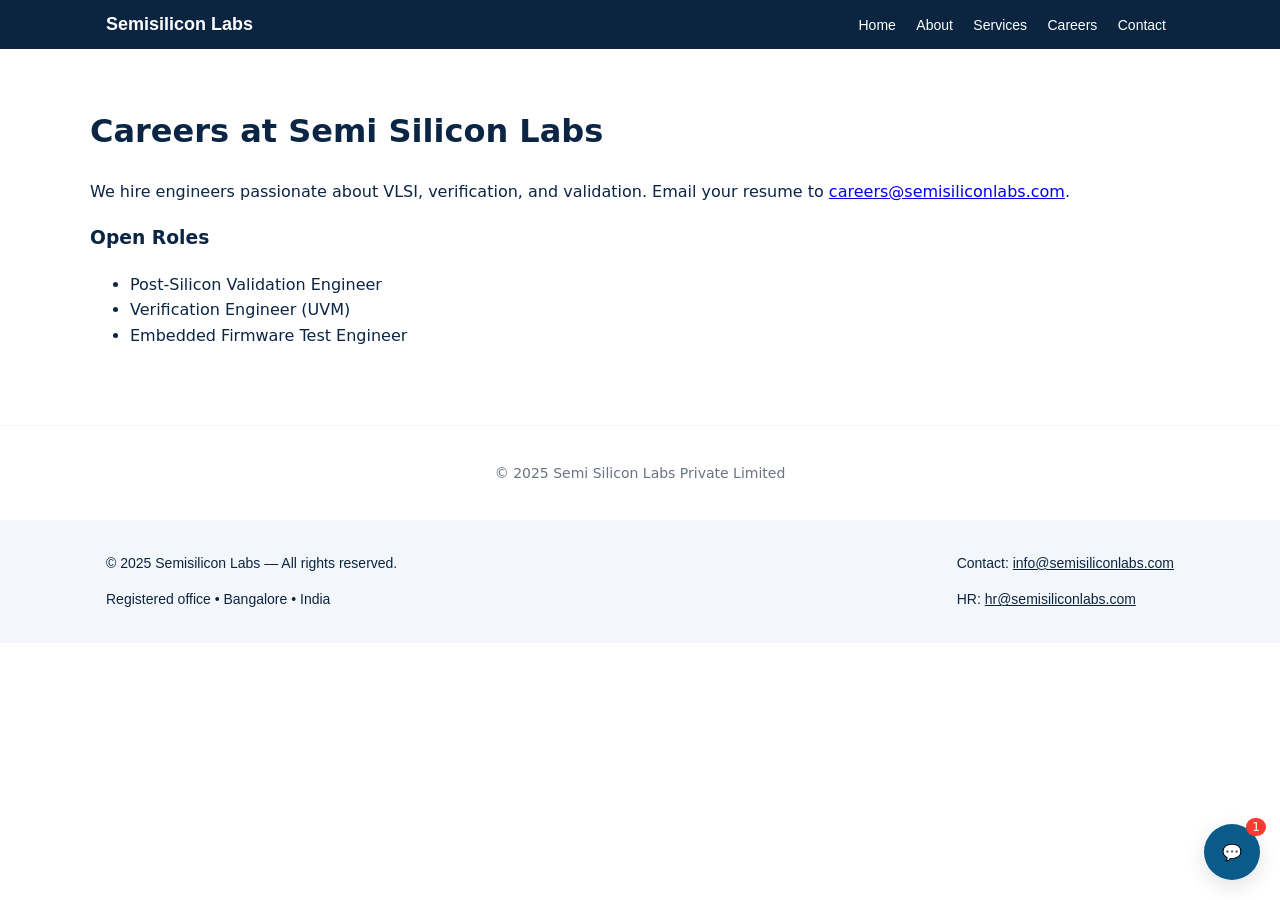
<file: careers.html>
<!doctype html>
<html lang="en"><head><meta charset="utf-8"/><meta name="viewport" content="width=device-width,initial-scale=1"/><title>Careers — Semi Silicon Labs</title>
<link rel="stylesheet" href="style.css"></head><body>
<!--<header class="header">
  <div class="container header-inner">
    <div class="brand-left" role="banner">
      <div class="company">Semi Silicon Labs</div>
      <div class="tagline">Engineering Tomorrow's Silicon</div>
    </div>
    <nav class="nav-right" role="navigation" aria-label="Main navigation">
      <a href="index.html">Home</a>
      <a href="about.html">About</a>
      <a href="services.html">Services</a>
      <a href="careers.html">Careers</a>
      <a href="ai.html">AI Assistant</a>
      <a href="contact.html">Contact</a>
    </nav>
  </div>
</header>-->
<main class="container section">
  <h1>Careers at Semi Silicon Labs</h1>
  <p>We hire engineers passionate about VLSI, verification, and validation. Email your resume to <a href="mailto:careers@semisiliconlabs.com">careers@semisiliconlabs.com</a>.</p>
  <h3>Open Roles</h3>
  <ul>
    <li>Post-Silicon Validation Engineer</li>
    <li>Verification Engineer (UVM)</li>
    <li>Embedded Firmware Test Engineer</li>
  </ul>
</main>
<footer class="footer">
  <div class="container"><p>&copy; 2025 Semi Silicon Labs Private Limited</p></div>
</footer>
  <script src="/include.js" defer></script>
  <script>
  (function(){
    const btn = document.querySelector('.nav-toggle');
    const nav = document.getElementById('main-nav');
    if(!btn || !nav) return;
    btn.addEventListener('click', ()=> {
      const open = nav.classList.toggle('open');
      btn.setAttribute('aria-expanded', String(open));
    });
    // close when clicking outside (mobile)
    document.addEventListener('click', (e)=>{
      if(!nav.classList.contains('open')) return;
      if(e.target.closest('#main-nav') || e.target.closest('.nav-toggle')) return;
      nav.classList.remove('open');
      btn.setAttribute('aria-expanded', 'false');
    });
  })();
</script>
  <!--
chat-widget.html
A self-contained, lightweight, accessible chat widget you can drop into any static site.
How to use:
 1. Copy this file into your project and include it (or paste its contents) before </body>.
 2. If you want real AI replies, replace `sendToServer()` with a function that calls your backend (or OpenAI) and returns a promise that resolves to a reply string.
 3. Customize colors in :root CSS variables.

Features:
 - Floating minimized button with unread badge
 - Expandable chat panel with header, messages, and composer
 - Message history saved in localStorage
 - Typing indicator, quick replies, and simple animations
 - Clean, mobile-friendly responsive layout
 - Hooks for real backend integration (sendToServer)
-->

<!doctype html>
<html lang="en">
<head>
<meta charset="utf-8" />
<meta name="viewport" content="width=device-width,initial-scale=1" />
<title>Chat Widget</title>
<style>
:root{
  --brand:#0b5b8a; /* primary color */
  --bg: #ffffff;
  --panel-bg: #f7fbff;
  --muted:#6b7280;
  --accent:#0ea5a4;
  --shadow: 0 6px 20px rgba(6, 17, 27, 0.12);
}
/* Reset small bits for widget */
.chat-root{all:initial;font-family:Inter, system-ui, -apple-system, 'Segoe UI', Roboto, 'Helvetica Neue', Arial;position:fixed;right:20px;bottom:20px;z-index:99999}
.chat-btn{all:unset;cursor:pointer;display:flex;align-items:center;justify-content:center;width:56px;height:56px;border-radius:999px;background:var(--brand);color:#fff;box-shadow:var(--shadow);position:relative}
.chat-badge{position:absolute;top:-6px;right:-6px;background:#ff3b30;color:#fff;border-radius:999px;padding:2px 6px;font-size:12px}

.chat-panel{width:360px;max-width:calc(100vw - 40px);height:520px;border-radius:12px;overflow:hidden;box-shadow:var(--shadow);display:flex;flex-direction:column;background:var(--bg)}
.chat-header{background:linear-gradient(180deg,var(--brand),#053b57);color:#fff;padding:12px 14px;display:flex;align-items:center;gap:10px}
.chat-title{font-weight:700;font-size:16px}
.chat-sub{font-size:12px;opacity:.9}
.chat-close{margin-left:auto;all:unset;cursor:pointer;color:#fff}

.chat-body{flex:1;padding:12px;display:flex;flex-direction:column;gap:8px;background:var(--panel-bg);overflow:auto}
.msg{max-width:78%;padding:10px 12px;border-radius:10px;font-size:14px;line-height:1.3}
.msg.user{margin-left:auto;background:#0b5b8a;color:#fff;border-bottom-right-radius:4px}
.msg.bot{background:#fff;color:#0b1720;border:1px solid rgba(6,17,27,0.06);border-bottom-left-radius:4px}
.msg.small{font-size:12px;padding:6px 8px;opacity:.85}

.typing{display:flex;gap:4px;align-items:center}
.dot{width:6px;height:6px;border-radius:50%;background:#9ca3af;opacity:.8;animation:blink 1.2s infinite}
.dot:nth-child(2){animation-delay:.15s}
.dot:nth-child(3){animation-delay:.3s}
@keyframes blink{0%{transform:translateY(0);opacity:.25}50%{transform:translateY(-4px);opacity:1}100%{transform:translateY(0);opacity:.25}}

.chat-composer{padding:10px;border-top:1px solid rgba(6,17,27,0.06);display:flex;gap:8px;align-items:center;background:var(--bg)}
.input{flex:1;padding:8px 12px;border-radius:999px;border:1px solid rgba(6,17,27,0.08);background:#fff;font-size:14px}
.btn-send{all:unset;padding:8px 12px;border-radius:8px;background:var(--accent);color:#fff;cursor:pointer}
.quick-replies{display:flex;gap:8px;flex-wrap:wrap;margin-bottom:4px}
.quick{background:#e6f6f5;padding:6px 10px;border-radius:999px;font-size:13px;cursor:pointer;color:var(--brand)}

/* collapsed state */
.chat-collapsed{display:flex;flex-direction:column;align-items:flex-end}
.chat-panel.hide{display:none}

/* small screens */
@media (max-width:420px){.chat-panel{right:10px;left:10px;bottom:10px;top:auto;width:auto;height:80vh;border-radius:12px}}
</style>
</head>
<body>

<!-- Widget root -->
<div class="chat-root" id="chat-root" aria-live="polite">
  <div id="chat-collapsed" class="chat-collapsed">
    <button id="open-chat" class="chat-btn" title="Open chat" aria-label="Open chat">
      💬
      <span id="unread" class="chat-badge" style="display:none">0</span>
    </button>
  </div>

  <div id="chat-panel" class="chat-panel" role="dialog" aria-modal="false" aria-hidden="true" style="display:none">
    <div class="chat-header">
      <div>
        <div class="chat-title">Semi Silicon Assistant</div>
        <div class="chat-sub">Ask about services, hiring, or support</div>
      </div>
      <button id="close-chat" class="chat-close" aria-label="Close chat">✕</button>
    </div>

    <div id="chat-body" class="chat-body" role="log" aria-live="polite"></div>

    <div style="padding:0 12px">
      <div id="quick" class="quick-replies" aria-hidden="false">
        <button class="quick">Tell me about RTL services</button>
        <button class="quick">Open positions</button>
        <button class="quick">Contact sales</button>
      </div>
    </div>

    <div class="chat-composer" role="form" aria-label="Chat composer">
      <input id="chat-input" class="input" placeholder="Type a message..." aria-label="Type a message" />
      <button id="send-btn" class="btn-send" aria-label="Send message">Send</button>
    </div>
  </div>
</div>

<script>
/* Minimal, dependency-free JS for the widget */
(function(){
  const root = document.getElementById('chat-root');
  const panel = document.getElementById('chat-panel');
  const openBtn = document.getElementById('open-chat');
  const closeBtn = document.getElementById('close-chat');
  const body = document.getElementById('chat-body');
  const input = document.getElementById('chat-input');
  const sendBtn = document.getElementById('send-btn');
  const unread = document.getElementById('unread');
  const quick = document.getElementById('quick');

  // localStorage key
  const LS = 'semisil_chat_v1';
  let unreadCount = 0;
  let history = loadHistory();

  // initial render of history
  renderHistory();

  openBtn.addEventListener('click', openChat);
  closeBtn.addEventListener('click', closeChat);
  sendBtn.addEventListener('click', onSend);
  input.addEventListener('keydown', (e)=>{ if(e.key==='Enter') onSend(); });
  quick.addEventListener('click', (e)=>{ if(e.target.classList.contains('quick')) sendQuick(e.target.innerText); });

  function openChat(){
    panel.style.display='flex';
    panel.setAttribute('aria-hidden','false');
    openBtn.style.display='none';
    unreadCount = 0; updateBadge();
    scrollToBottom();
    input.focus();
  }
  function closeChat(){
    panel.style.display='none';
    panel.setAttribute('aria-hidden','true');
    openBtn.style.display='flex';
    openBtn.focus();
  }

  function onSend(){
    const text = input.value.trim();
    if(!text) return;
    pushMessage({who:'user', text, ts:Date.now()});
    input.value='';
    // show typing
    const typingNode = makeTyping();
    body.appendChild(typingNode);
    scrollToBottom();

    // send to server (replace with your integration)
    sendToServer(text).then(replyText=>{
      typingNode.remove();
      pushMessage({who:'bot', text:replyText, ts:Date.now()});
    }).catch(err=>{
      typingNode.remove();
      pushMessage({who:'bot', text:'Sorry — I could not reach the server. Try again later.', ts:Date.now()});
      console.error(err);
    });
  }

  function sendQuick(txt){ input.value = txt; onSend(); }

  function pushMessage(msg){ history.push(msg); saveHistory(); renderMessage(msg); }

  function renderHistory(){ body.innerHTML=''; history.forEach(renderMessage); scrollToBottom(); }

  function renderMessage(msg){
    const d = document.createElement('div');
    d.className = 'msg ' + (msg.who==='user' ? 'user' : 'bot');
    d.innerText = msg.text;
    d.setAttribute('data-ts', msg.ts);
    body.appendChild(d);
    scrollToBottom();
    // when closed increase unread
    if(panel.style.display==='none' || panel.getAttribute('aria-hidden')==='true'){
      unreadCount++; updateBadge();
    }
  }

  function makeTyping(){
    const wrap = document.createElement('div');
    wrap.className='msg bot typing';
    const dotWrap = document.createElement('div');
    dotWrap.className='typing';
    dotWrap.innerHTML = '<span class="dot" aria-hidden></span><span class="dot" aria-hidden></span><span class="dot" aria-hidden></span>';
    wrap.appendChild(dotWrap);
    return wrap;
  }

  function scrollToBottom(){ body.scrollTop = body.scrollHeight; }

  function saveHistory(){ try{ localStorage.setItem(LS, JSON.stringify(history.slice(-200))); }catch(e){} }
  function loadHistory(){ try{ const raw = localStorage.getItem(LS); return raw?JSON.parse(raw):[ {who:'bot',text:'Hello! I\'m the Semi Silicon assistant — ask me about services, careers, or contact options.', ts:Date.now()} ]; }catch(e){ return []; } }

  function updateBadge(){ if(unreadCount>0){ unread.style.display='inline-block'; unread.innerText = unreadCount>99?'99+':unreadCount } else unread.style.display='none' }

  /* Placeholder network function — replace this with your actual API call.
     Should return a Promise that resolves to a string reply. */
  function sendToServer(userText){
    return new Promise((resolve)=>{
      // quick simulated responses for demo
      const t = userText.toLowerCase();
      setTimeout(()=>{
        if(t.includes('rtl')) resolve('We provide RTL & microarchitecture design for ASIC and FPGA platforms. Would you like our RTL services datasheet?');
        else if(t.includes('career')||t.includes('position')||t.includes('job')) resolve('We are hiring — please share your CV at hr@semisiliconlabs.com. Current openings: Verification Engineer, Firmware Engineer.');
        else if(t.includes('contact')||t.includes('sales')) resolve('You can reach us at contact@semisiliconlabs.com or use the contact form — how can I help further?');
        else resolve("Thanks — I\'ll pass this to the team. If you want an instant answer, ask about 'services', 'careers' or 'contact'.");
      }, 700 + Math.random()*600);
    });
  }

  // Expose a small API to send messages programmatically
  window.SemiChat = {
    sendMessage: (txt)=>{ input.value = txt; onSend(); },
    open: openChat,
    close: closeChat
  };

})();
</script>

</body>
</html>
</body></html>
</file>
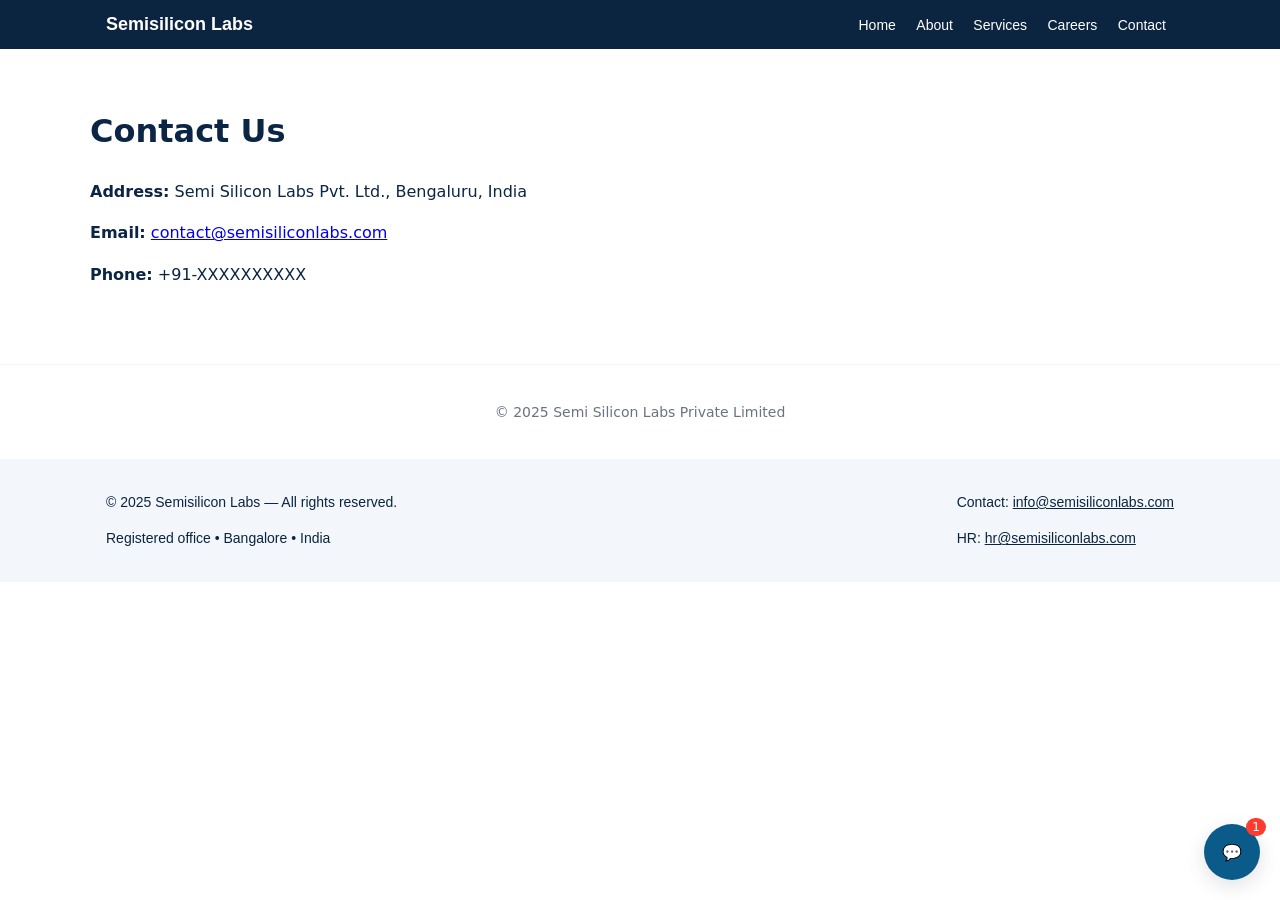
<file: contact.html>
<!doctype html>
<html lang="en"><head><meta charset="utf-8"/><meta name="viewport" content="width=device-width,initial-scale=1"/><title>Contact — Semi Silicon Labs</title>
<link rel="stylesheet" href="style.css"></head><body>
<!--<header class="header">
  <div class="container header-inner">
    <div class="brand-left" role="banner">
      <div class="company">Semi Silicon Labs</div>
      <div class="tagline">Engineering Tomorrow's Silicon</div>
    </div>
    <nav class="nav-right" role="navigation" aria-label="Main navigation">
      <a href="index.html">Home</a>
      <a href="about.html">About</a>
      <a href="services.html">Services</a>
      <a href="careers.html">Careers</a>
      <a href="ai.html">AI Assistant</a>
      <a href="contact.html">Contact</a>
    </nav>
  </div>
</header>-->
<main class="container section">
  <h1>Contact Us</h1>
  <p><strong>Address:</strong> Semi Silicon Labs Pvt. Ltd., Bengaluru, India</p>
  <p><strong>Email:</strong> <a href="mailto:contact@semisiliconlabs.com">contact@semisiliconlabs.com</a></p>
  <p><strong>Phone:</strong> +91-XXXXXXXXXX</p>
</main>
<footer class="footer">
  <div class="container"><p>&copy; 2025 Semi Silicon Labs Private Limited</p></div>
</footer>
  <script src="/include.js" defer></script>
  <script>
  (function(){
    const btn = document.querySelector('.nav-toggle');
    const nav = document.getElementById('main-nav');
    if(!btn || !nav) return;
    btn.addEventListener('click', ()=> {
      const open = nav.classList.toggle('open');
      btn.setAttribute('aria-expanded', String(open));
    });
    // close when clicking outside (mobile)
    document.addEventListener('click', (e)=>{
      if(!nav.classList.contains('open')) return;
      if(e.target.closest('#main-nav') || e.target.closest('.nav-toggle')) return;
      nav.classList.remove('open');
      btn.setAttribute('aria-expanded', 'false');
    });
  })();
</script>
  <!--
chat-widget.html
A self-contained, lightweight, accessible chat widget you can drop into any static site.
How to use:
 1. Copy this file into your project and include it (or paste its contents) before </body>.
 2. If you want real AI replies, replace `sendToServer()` with a function that calls your backend (or OpenAI) and returns a promise that resolves to a reply string.
 3. Customize colors in :root CSS variables.

Features:
 - Floating minimized button with unread badge
 - Expandable chat panel with header, messages, and composer
 - Message history saved in localStorage
 - Typing indicator, quick replies, and simple animations
 - Clean, mobile-friendly responsive layout
 - Hooks for real backend integration (sendToServer)
-->

<!doctype html>
<html lang="en">
<head>
<meta charset="utf-8" />
<meta name="viewport" content="width=device-width,initial-scale=1" />
<title>Chat Widget</title>
<style>
:root{
  --brand:#0b5b8a; /* primary color */
  --bg: #ffffff;
  --panel-bg: #f7fbff;
  --muted:#6b7280;
  --accent:#0ea5a4;
  --shadow: 0 6px 20px rgba(6, 17, 27, 0.12);
}
/* Reset small bits for widget */
.chat-root{all:initial;font-family:Inter, system-ui, -apple-system, 'Segoe UI', Roboto, 'Helvetica Neue', Arial;position:fixed;right:20px;bottom:20px;z-index:99999}
.chat-btn{all:unset;cursor:pointer;display:flex;align-items:center;justify-content:center;width:56px;height:56px;border-radius:999px;background:var(--brand);color:#fff;box-shadow:var(--shadow);position:relative}
.chat-badge{position:absolute;top:-6px;right:-6px;background:#ff3b30;color:#fff;border-radius:999px;padding:2px 6px;font-size:12px}

.chat-panel{width:360px;max-width:calc(100vw - 40px);height:520px;border-radius:12px;overflow:hidden;box-shadow:var(--shadow);display:flex;flex-direction:column;background:var(--bg)}
.chat-header{background:linear-gradient(180deg,var(--brand),#053b57);color:#fff;padding:12px 14px;display:flex;align-items:center;gap:10px}
.chat-title{font-weight:700;font-size:16px}
.chat-sub{font-size:12px;opacity:.9}
.chat-close{margin-left:auto;all:unset;cursor:pointer;color:#fff}

.chat-body{flex:1;padding:12px;display:flex;flex-direction:column;gap:8px;background:var(--panel-bg);overflow:auto}
.msg{max-width:78%;padding:10px 12px;border-radius:10px;font-size:14px;line-height:1.3}
.msg.user{margin-left:auto;background:#0b5b8a;color:#fff;border-bottom-right-radius:4px}
.msg.bot{background:#fff;color:#0b1720;border:1px solid rgba(6,17,27,0.06);border-bottom-left-radius:4px}
.msg.small{font-size:12px;padding:6px 8px;opacity:.85}

.typing{display:flex;gap:4px;align-items:center}
.dot{width:6px;height:6px;border-radius:50%;background:#9ca3af;opacity:.8;animation:blink 1.2s infinite}
.dot:nth-child(2){animation-delay:.15s}
.dot:nth-child(3){animation-delay:.3s}
@keyframes blink{0%{transform:translateY(0);opacity:.25}50%{transform:translateY(-4px);opacity:1}100%{transform:translateY(0);opacity:.25}}

.chat-composer{padding:10px;border-top:1px solid rgba(6,17,27,0.06);display:flex;gap:8px;align-items:center;background:var(--bg)}
.input{flex:1;padding:8px 12px;border-radius:999px;border:1px solid rgba(6,17,27,0.08);background:#fff;font-size:14px}
.btn-send{all:unset;padding:8px 12px;border-radius:8px;background:var(--accent);color:#fff;cursor:pointer}
.quick-replies{display:flex;gap:8px;flex-wrap:wrap;margin-bottom:4px}
.quick{background:#e6f6f5;padding:6px 10px;border-radius:999px;font-size:13px;cursor:pointer;color:var(--brand)}

/* collapsed state */
.chat-collapsed{display:flex;flex-direction:column;align-items:flex-end}
.chat-panel.hide{display:none}

/* small screens */
@media (max-width:420px){.chat-panel{right:10px;left:10px;bottom:10px;top:auto;width:auto;height:80vh;border-radius:12px}}
</style>
</head>
<body>

<!-- Widget root -->
<div class="chat-root" id="chat-root" aria-live="polite">
  <div id="chat-collapsed" class="chat-collapsed">
    <button id="open-chat" class="chat-btn" title="Open chat" aria-label="Open chat">
      💬
      <span id="unread" class="chat-badge" style="display:none">0</span>
    </button>
  </div>

  <div id="chat-panel" class="chat-panel" role="dialog" aria-modal="false" aria-hidden="true" style="display:none">
    <div class="chat-header">
      <div>
        <div class="chat-title">Semi Silicon Assistant</div>
        <div class="chat-sub">Ask about services, hiring, or support</div>
      </div>
      <button id="close-chat" class="chat-close" aria-label="Close chat">✕</button>
    </div>

    <div id="chat-body" class="chat-body" role="log" aria-live="polite"></div>

    <div style="padding:0 12px">
      <div id="quick" class="quick-replies" aria-hidden="false">
        <button class="quick">Tell me about RTL services</button>
        <button class="quick">Open positions</button>
        <button class="quick">Contact sales</button>
      </div>
    </div>

    <div class="chat-composer" role="form" aria-label="Chat composer">
      <input id="chat-input" class="input" placeholder="Type a message..." aria-label="Type a message" />
      <button id="send-btn" class="btn-send" aria-label="Send message">Send</button>
    </div>
  </div>
</div>

<script>
/* Minimal, dependency-free JS for the widget */
(function(){
  const root = document.getElementById('chat-root');
  const panel = document.getElementById('chat-panel');
  const openBtn = document.getElementById('open-chat');
  const closeBtn = document.getElementById('close-chat');
  const body = document.getElementById('chat-body');
  const input = document.getElementById('chat-input');
  const sendBtn = document.getElementById('send-btn');
  const unread = document.getElementById('unread');
  const quick = document.getElementById('quick');

  // localStorage key
  const LS = 'semisil_chat_v1';
  let unreadCount = 0;
  let history = loadHistory();

  // initial render of history
  renderHistory();

  openBtn.addEventListener('click', openChat);
  closeBtn.addEventListener('click', closeChat);
  sendBtn.addEventListener('click', onSend);
  input.addEventListener('keydown', (e)=>{ if(e.key==='Enter') onSend(); });
  quick.addEventListener('click', (e)=>{ if(e.target.classList.contains('quick')) sendQuick(e.target.innerText); });

  function openChat(){
    panel.style.display='flex';
    panel.setAttribute('aria-hidden','false');
    openBtn.style.display='none';
    unreadCount = 0; updateBadge();
    scrollToBottom();
    input.focus();
  }
  function closeChat(){
    panel.style.display='none';
    panel.setAttribute('aria-hidden','true');
    openBtn.style.display='flex';
    openBtn.focus();
  }

  function onSend(){
    const text = input.value.trim();
    if(!text) return;
    pushMessage({who:'user', text, ts:Date.now()});
    input.value='';
    // show typing
    const typingNode = makeTyping();
    body.appendChild(typingNode);
    scrollToBottom();

    // send to server (replace with your integration)
    sendToServer(text).then(replyText=>{
      typingNode.remove();
      pushMessage({who:'bot', text:replyText, ts:Date.now()});
    }).catch(err=>{
      typingNode.remove();
      pushMessage({who:'bot', text:'Sorry — I could not reach the server. Try again later.', ts:Date.now()});
      console.error(err);
    });
  }

  function sendQuick(txt){ input.value = txt; onSend(); }

  function pushMessage(msg){ history.push(msg); saveHistory(); renderMessage(msg); }

  function renderHistory(){ body.innerHTML=''; history.forEach(renderMessage); scrollToBottom(); }

  function renderMessage(msg){
    const d = document.createElement('div');
    d.className = 'msg ' + (msg.who==='user' ? 'user' : 'bot');
    d.innerText = msg.text;
    d.setAttribute('data-ts', msg.ts);
    body.appendChild(d);
    scrollToBottom();
    // when closed increase unread
    if(panel.style.display==='none' || panel.getAttribute('aria-hidden')==='true'){
      unreadCount++; updateBadge();
    }
  }

  function makeTyping(){
    const wrap = document.createElement('div');
    wrap.className='msg bot typing';
    const dotWrap = document.createElement('div');
    dotWrap.className='typing';
    dotWrap.innerHTML = '<span class="dot" aria-hidden></span><span class="dot" aria-hidden></span><span class="dot" aria-hidden></span>';
    wrap.appendChild(dotWrap);
    return wrap;
  }

  function scrollToBottom(){ body.scrollTop = body.scrollHeight; }

  function saveHistory(){ try{ localStorage.setItem(LS, JSON.stringify(history.slice(-200))); }catch(e){} }
  function loadHistory(){ try{ const raw = localStorage.getItem(LS); return raw?JSON.parse(raw):[ {who:'bot',text:'Hello! I\'m the Semi Silicon assistant — ask me about services, careers, or contact options.', ts:Date.now()} ]; }catch(e){ return []; } }

  function updateBadge(){ if(unreadCount>0){ unread.style.display='inline-block'; unread.innerText = unreadCount>99?'99+':unreadCount } else unread.style.display='none' }

  /* Placeholder network function — replace this with your actual API call.
     Should return a Promise that resolves to a string reply. */
  function sendToServer(userText){
    return new Promise((resolve)=>{
      // quick simulated responses for demo
      const t = userText.toLowerCase();
      setTimeout(()=>{
        if(t.includes('rtl')) resolve('We provide RTL & microarchitecture design for ASIC and FPGA platforms. Would you like our RTL services datasheet?');
        else if(t.includes('career')||t.includes('position')||t.includes('job')) resolve('We are hiring — please share your CV at hr@semisiliconlabs.com. Current openings: Verification Engineer, Firmware Engineer.');
        else if(t.includes('contact')||t.includes('sales')) resolve('You can reach us at contact@semisiliconlabs.com or use the contact form — how can I help further?');
        else resolve("Thanks — I\'ll pass this to the team. If you want an instant answer, ask about 'services', 'careers' or 'contact'.");
      }, 700 + Math.random()*600);
    });
  }

  // Expose a small API to send messages programmatically
  window.SemiChat = {
    sendMessage: (txt)=>{ input.value = txt; onSend(); },
    open: openChat,
    close: closeChat
  };

})();
</script>

</body>
</html>
</body></html>
</file>
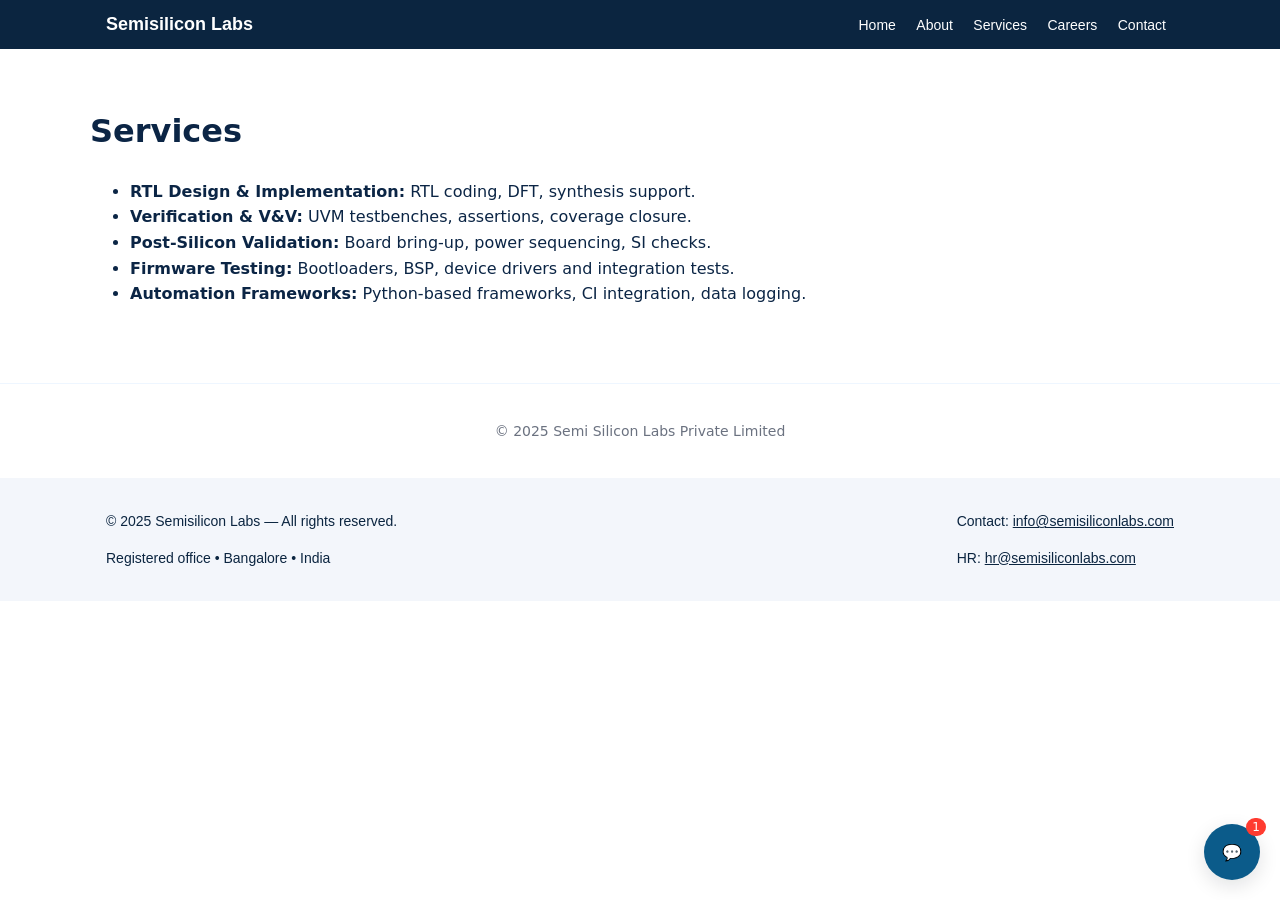
<file: services.html>
<!doctype html>
<!doctype html>
<html lang="en"><head><meta charset="utf-8"/><meta name="viewport" content="width=device-width,initial-scale=1"/><title>Services — Semi Silicon Labs</title>
<link rel="stylesheet" href="style.css"></head><body>
<!--<header class="header">
  <div class="container header-inner">
    <div class="brand-left" role="banner">
      <div class="company">Semi Silicon Labs</div>
      <div class="tagline">Engineering Tomorrow's Silicon</div>
    </div>
    <nav class="nav-right" role="navigation" aria-label="Main navigation">
      <a href="index.html">Home</a>
      <a href="about.html">About</a>
      <a href="services.html">Services</a>
      <a href="careers.html">Careers</a>
      <a href="ai.html">AI Assistant</a>
      <a href="contact.html">Contact</a>
    </nav>
  </div>
</header>-->
<main class="container section">
  <h1>Services</h1>
  <ul>
    <li><strong>RTL Design & Implementation:</strong> RTL coding, DFT, synthesis support.</li>
    <li><strong>Verification & V&V:</strong> UVM testbenches, assertions, coverage closure.</li>
    <li><strong>Post-Silicon Validation:</strong> Board bring-up, power sequencing, SI checks.</li>
    <li><strong>Firmware Testing:</strong> Bootloaders, BSP, device drivers and integration tests.</li>
    <li><strong>Automation Frameworks:</strong> Python-based frameworks, CI integration, data logging.</li>
  </ul>
</main>
<footer class="footer">
  <div class="container"><p>&copy; 2025 Semi Silicon Labs Private Limited</p></div>
</footer>
  <script src="/include.js" defer></script>
  <script>
  (function(){
    const btn = document.querySelector('.nav-toggle');
    const nav = document.getElementById('main-nav');
    if(!btn || !nav) return;
    btn.addEventListener('click', ()=> {
      const open = nav.classList.toggle('open');
      btn.setAttribute('aria-expanded', String(open));
    });
    // close when clicking outside (mobile)
    document.addEventListener('click', (e)=>{
      if(!nav.classList.contains('open')) return;
      if(e.target.closest('#main-nav') || e.target.closest('.nav-toggle')) return;
      nav.classList.remove('open');
      btn.setAttribute('aria-expanded', 'false');
    });
  })();
</script>
  <!--
chat-widget.html
A self-contained, lightweight, accessible chat widget you can drop into any static site.
How to use:
 1. Copy this file into your project and include it (or paste its contents) before </body>.
 2. If you want real AI replies, replace `sendToServer()` with a function that calls your backend (or OpenAI) and returns a promise that resolves to a reply string.
 3. Customize colors in :root CSS variables.

Features:
 - Floating minimized button with unread badge
 - Expandable chat panel with header, messages, and composer
 - Message history saved in localStorage
 - Typing indicator, quick replies, and simple animations
 - Clean, mobile-friendly responsive layout
 - Hooks for real backend integration (sendToServer)
-->

<!doctype html>
<html lang="en">
<head>
<meta charset="utf-8" />
<meta name="viewport" content="width=device-width,initial-scale=1" />
<title>Chat Widget</title>
<style>
:root{
  --brand:#0b5b8a; /* primary color */
  --bg: #ffffff;
  --panel-bg: #f7fbff;
  --muted:#6b7280;
  --accent:#0ea5a4;
  --shadow: 0 6px 20px rgba(6, 17, 27, 0.12);
}
/* Reset small bits for widget */
.chat-root{all:initial;font-family:Inter, system-ui, -apple-system, 'Segoe UI', Roboto, 'Helvetica Neue', Arial;position:fixed;right:20px;bottom:20px;z-index:99999}
.chat-btn{all:unset;cursor:pointer;display:flex;align-items:center;justify-content:center;width:56px;height:56px;border-radius:999px;background:var(--brand);color:#fff;box-shadow:var(--shadow);position:relative}
.chat-badge{position:absolute;top:-6px;right:-6px;background:#ff3b30;color:#fff;border-radius:999px;padding:2px 6px;font-size:12px}

.chat-panel{width:360px;max-width:calc(100vw - 40px);height:520px;border-radius:12px;overflow:hidden;box-shadow:var(--shadow);display:flex;flex-direction:column;background:var(--bg)}
.chat-header{background:linear-gradient(180deg,var(--brand),#053b57);color:#fff;padding:12px 14px;display:flex;align-items:center;gap:10px}
.chat-title{font-weight:700;font-size:16px}
.chat-sub{font-size:12px;opacity:.9}
.chat-close{margin-left:auto;all:unset;cursor:pointer;color:#fff}

.chat-body{flex:1;padding:12px;display:flex;flex-direction:column;gap:8px;background:var(--panel-bg);overflow:auto}
.msg{max-width:78%;padding:10px 12px;border-radius:10px;font-size:14px;line-height:1.3}
.msg.user{margin-left:auto;background:#0b5b8a;color:#fff;border-bottom-right-radius:4px}
.msg.bot{background:#fff;color:#0b1720;border:1px solid rgba(6,17,27,0.06);border-bottom-left-radius:4px}
.msg.small{font-size:12px;padding:6px 8px;opacity:.85}

.typing{display:flex;gap:4px;align-items:center}
.dot{width:6px;height:6px;border-radius:50%;background:#9ca3af;opacity:.8;animation:blink 1.2s infinite}
.dot:nth-child(2){animation-delay:.15s}
.dot:nth-child(3){animation-delay:.3s}
@keyframes blink{0%{transform:translateY(0);opacity:.25}50%{transform:translateY(-4px);opacity:1}100%{transform:translateY(0);opacity:.25}}

.chat-composer{padding:10px;border-top:1px solid rgba(6,17,27,0.06);display:flex;gap:8px;align-items:center;background:var(--bg)}
.input{flex:1;padding:8px 12px;border-radius:999px;border:1px solid rgba(6,17,27,0.08);background:#fff;font-size:14px}
.btn-send{all:unset;padding:8px 12px;border-radius:8px;background:var(--accent);color:#fff;cursor:pointer}
.quick-replies{display:flex;gap:8px;flex-wrap:wrap;margin-bottom:4px}
.quick{background:#e6f6f5;padding:6px 10px;border-radius:999px;font-size:13px;cursor:pointer;color:var(--brand)}

/* collapsed state */
.chat-collapsed{display:flex;flex-direction:column;align-items:flex-end}
.chat-panel.hide{display:none}

/* small screens */
@media (max-width:420px){.chat-panel{right:10px;left:10px;bottom:10px;top:auto;width:auto;height:80vh;border-radius:12px}}
</style>
</head>
<body>

<!-- Widget root -->
<div class="chat-root" id="chat-root" aria-live="polite">
  <div id="chat-collapsed" class="chat-collapsed">
    <button id="open-chat" class="chat-btn" title="Open chat" aria-label="Open chat">
      💬
      <span id="unread" class="chat-badge" style="display:none">0</span>
    </button>
  </div>

  <div id="chat-panel" class="chat-panel" role="dialog" aria-modal="false" aria-hidden="true" style="display:none">
    <div class="chat-header">
      <div>
        <div class="chat-title">Semi Silicon Assistant</div>
        <div class="chat-sub">Ask about services, hiring, or support</div>
      </div>
      <button id="close-chat" class="chat-close" aria-label="Close chat">✕</button>
    </div>

    <div id="chat-body" class="chat-body" role="log" aria-live="polite"></div>

    <div style="padding:0 12px">
      <div id="quick" class="quick-replies" aria-hidden="false">
        <button class="quick">Tell me about RTL services</button>
        <button class="quick">Open positions</button>
        <button class="quick">Contact sales</button>
      </div>
    </div>

    <div class="chat-composer" role="form" aria-label="Chat composer">
      <input id="chat-input" class="input" placeholder="Type a message..." aria-label="Type a message" />
      <button id="send-btn" class="btn-send" aria-label="Send message">Send</button>
    </div>
  </div>
</div>

<script>
/* Minimal, dependency-free JS for the widget */
(function(){
  const root = document.getElementById('chat-root');
  const panel = document.getElementById('chat-panel');
  const openBtn = document.getElementById('open-chat');
  const closeBtn = document.getElementById('close-chat');
  const body = document.getElementById('chat-body');
  const input = document.getElementById('chat-input');
  const sendBtn = document.getElementById('send-btn');
  const unread = document.getElementById('unread');
  const quick = document.getElementById('quick');

  // localStorage key
  const LS = 'semisil_chat_v1';
  let unreadCount = 0;
  let history = loadHistory();

  // initial render of history
  renderHistory();

  openBtn.addEventListener('click', openChat);
  closeBtn.addEventListener('click', closeChat);
  sendBtn.addEventListener('click', onSend);
  input.addEventListener('keydown', (e)=>{ if(e.key==='Enter') onSend(); });
  quick.addEventListener('click', (e)=>{ if(e.target.classList.contains('quick')) sendQuick(e.target.innerText); });

  function openChat(){
    panel.style.display='flex';
    panel.setAttribute('aria-hidden','false');
    openBtn.style.display='none';
    unreadCount = 0; updateBadge();
    scrollToBottom();
    input.focus();
  }
  function closeChat(){
    panel.style.display='none';
    panel.setAttribute('aria-hidden','true');
    openBtn.style.display='flex';
    openBtn.focus();
  }

  function onSend(){
    const text = input.value.trim();
    if(!text) return;
    pushMessage({who:'user', text, ts:Date.now()});
    input.value='';
    // show typing
    const typingNode = makeTyping();
    body.appendChild(typingNode);
    scrollToBottom();

    // send to server (replace with your integration)
    sendToServer(text).then(replyText=>{
      typingNode.remove();
      pushMessage({who:'bot', text:replyText, ts:Date.now()});
    }).catch(err=>{
      typingNode.remove();
      pushMessage({who:'bot', text:'Sorry — I could not reach the server. Try again later.', ts:Date.now()});
      console.error(err);
    });
  }

  function sendQuick(txt){ input.value = txt; onSend(); }

  function pushMessage(msg){ history.push(msg); saveHistory(); renderMessage(msg); }

  function renderHistory(){ body.innerHTML=''; history.forEach(renderMessage); scrollToBottom(); }

  function renderMessage(msg){
    const d = document.createElement('div');
    d.className = 'msg ' + (msg.who==='user' ? 'user' : 'bot');
    d.innerText = msg.text;
    d.setAttribute('data-ts', msg.ts);
    body.appendChild(d);
    scrollToBottom();
    // when closed increase unread
    if(panel.style.display==='none' || panel.getAttribute('aria-hidden')==='true'){
      unreadCount++; updateBadge();
    }
  }

  function makeTyping(){
    const wrap = document.createElement('div');
    wrap.className='msg bot typing';
    const dotWrap = document.createElement('div');
    dotWrap.className='typing';
    dotWrap.innerHTML = '<span class="dot" aria-hidden></span><span class="dot" aria-hidden></span><span class="dot" aria-hidden></span>';
    wrap.appendChild(dotWrap);
    return wrap;
  }

  function scrollToBottom(){ body.scrollTop = body.scrollHeight; }

  function saveHistory(){ try{ localStorage.setItem(LS, JSON.stringify(history.slice(-200))); }catch(e){} }
  function loadHistory(){ try{ const raw = localStorage.getItem(LS); return raw?JSON.parse(raw):[ {who:'bot',text:'Hello! I\'m the Semi Silicon assistant — ask me about services, careers, or contact options.', ts:Date.now()} ]; }catch(e){ return []; } }

  function updateBadge(){ if(unreadCount>0){ unread.style.display='inline-block'; unread.innerText = unreadCount>99?'99+':unreadCount } else unread.style.display='none' }

  /* Placeholder network function — replace this with your actual API call.
     Should return a Promise that resolves to a string reply. */
  function sendToServer(userText){
    return new Promise((resolve)=>{
      // quick simulated responses for demo
      const t = userText.toLowerCase();
      setTimeout(()=>{
        if(t.includes('rtl')) resolve('We provide RTL & microarchitecture design for ASIC and FPGA platforms. Would you like our RTL services datasheet?');
        else if(t.includes('career')||t.includes('position')||t.includes('job')) resolve('We are hiring — please share your CV at hr@semisiliconlabs.com. Current openings: Verification Engineer, Firmware Engineer.');
        else if(t.includes('contact')||t.includes('sales')) resolve('You can reach us at contact@semisiliconlabs.com or use the contact form — how can I help further?');
        else resolve("Thanks — I\'ll pass this to the team. If you want an instant answer, ask about 'services', 'careers' or 'contact'.");
      }, 700 + Math.random()*600);
    });
  }

  // Expose a small API to send messages programmatically
  window.SemiChat = {
    sendMessage: (txt)=>{ input.value = txt; onSend(); },
    open: openChat,
    close: closeChat
  };

})();
</script>

</body>
</html>
</body></html>
</file>
<file: style.css>
:root{--navy:#0b2545;--accent:#0e63b6;--muted:#5a6b85;--maxw:1100px}
*{box-sizing:border-box}
body{margin:0;font-family:Inter,system-ui,-apple-system,Segoe UI,Roboto,Helvetica,Arial,sans-serif;color:var(--navy);background:#fff;line-height:1.6}
.container{max-width:var(--maxw);margin:0 auto;padding:0 20px}
.header{background:#fff;border-bottom:1px solid #eef6ff;position:sticky;top:0;z-index:100}
.header-inner{display:flex;align-items:center;justify-content:space-between;padding:12px 0;gap:12px}
.brand-left{display:flex;flex-direction:column;align-items:flex-start}
.brand-left .company{font-weight:800;font-size:18px}
.brand-left .tagline{font-size:12px;color:var(--muted);margin-top:4px}
.nav-right a{margin-left:18px;text-decoration:none;color:var(--navy);font-weight:600}
.hero{padding:48px 0;background:linear-gradient(180deg,#f7fbff,#fff);display:flex;align-items:flex-start;gap:30px;flex-wrap:wrap}
.hero .left{flex:1;min-width:260px}
.hero h1{font-size:32px;margin:0;color:var(--navy)}
.lead{color:var(--muted);max-width:720px}
.card{background:#fff;border-radius:8px;padding:18px;border:1px solid #f0f7ff;box-shadow:0 6px 18px rgba(11,37,69,0.03)}
.section{padding:36px 0}
.section.alt{background:#fbfdff}
.footer{padding:22px 0;text-align:center;color:var(--muted);font-size:14px;border-top:1px solid #eef6ff;margin-top:24px}
.btn{display:inline-block;padding:10px 14px;border-radius:8px;text-decoration:none;font-weight:700}
.btn-primary{background:var(--accent);color:#fff}
@media (max-width:800px){ .nav-right{display:flex;flex-wrap:wrap;gap:8px} .header-inner{align-items:flex-start} .hero{flex-direction:column} }
/* Put this near the end of your style.css so it overrides earlier rules */

/* 1) New site container rules */
.site-container {
  max-width: 1200px;     /* widen the central column on big screens */
  margin: 0 auto;        /* center horizontally */
  padding: 0 24px;       /* small left/right padding for small screens */
  box-sizing: border-box;
}

/* 2) Make hero and two-column areas use the site container */
.hero, .content-section, .services-grid {
  width: 100%;
  max-width: 100%;
  box-sizing: border-box;
}

/* 3) Slightly reduce inner card paddings so boxes don't push out too far */
.quick-highlights, .service-card {
  padding: 20px; /* lower if needed (was likely larger) */
}

/* 4) Larger screens — give a bit more width */
@media (min-width: 1400px) {
  .site-container { max-width: 1400px; padding: 0 36px; }
}

/* 5) Make sure header / nav still stretches full width while content is centered */
.site-header { width: 100%; }
.site-header .site-container { display:flex; align-items:center; justify-content:space-between; }

/* 6) Small screens keep full width behavior */
@media (max-width: 767px) {
  .site-container { padding: 0 18px; }
  .quick-highlights, .service-card { padding: 16px; }
}
.chat-bubble, #chat-bubble {
  display: none !important;
}
/* --- Quick Highlights - Pro Version C --- */
.quick-highlights.card { position:relative; overflow:visible; transition:transform .28s ease; }
.quick-highlights.card h3 { margin:0 0 10px; font-size:16px; }
.qh-list { list-style:none; margin:0; padding:0; display:flex; flex-direction:column; gap:10px; }

/* each item */
.qh-list li {
  position:relative;
  display:flex;
  align-items:center;
  gap:12px;
  background:linear-gradient(180deg, rgba(255,255,255,0.9), #fff);
  padding:12px;
  border-radius:10px;
  cursor:pointer;
  transform:translateY(0);
  box-shadow:0 6px 18px rgba(2,6,23,0.04);
  transition: transform .35s cubic-bezier(.2,.9,.2,1), box-shadow .35s ease, background .25s ease;
  outline: none;
  --delay: 0ms;
  will-change: transform, box-shadow;
  border:1px solid rgba(8,16,30,0.03);
}

/* stagger entrance animation using data-index or nth-child */
.qh-list li { opacity:0; transform: translateY(10px) scale(.995); }
.qh-list li[data-index="1"]{ transition-delay: 80ms; --delay:80ms; }
.qh-list li[data-index="2"]{ transition-delay: 140ms; --delay:140ms; }
.qh-list li[data-index="3"]{ transition-delay: 200ms; --delay:200ms; }
.qh-list li[data-index="4"]{ transition-delay: 260ms; --delay:260ms; }
.qh-list li[data-index="5"]{ transition-delay: 320ms; --delay:320ms; }

/* when .quick-highlights appears, animate children in (add .active via JS or rely on page load) */
.quick-highlights.card .qh-list li { animation: qhIn .44s forwards; animation-timing-function: cubic-bezier(.2,.9,.2,1); }
@keyframes qhIn {
  to { opacity:1; transform: translateY(0) scale(1); }
}

/* icon (hidden until hover) */
.qh-list .icon {
  width:34px; height:34px; flex:0 0 34px; display:inline-flex; align-items:center; justify-content:center;
  color:var(--accent, #0b5b8a);
  border-radius:8px;
  transform: translateX(-6px) scale(.85);
  opacity:0;
  transition: transform .28s cubic-bezier(.2,.9,.2,1), opacity .28s ease, background .25s ease;
  background: linear-gradient(180deg, rgba(11,91,138,0.06), rgba(11,91,138,0.03));
}

/* text */
.qh-list .text { color: #0b172a; font-size:14px; line-height:1.35; transition: color .2s ease, transform .25s ease; }

/* hover / focus effects (both mouse and keyboard accessible) */
.qh-list li:hover,
.qh-list li:focus {
  transform: translateY(-6px) scale(1.01);
  box-shadow: 0 16px 40px rgba(6,17,27,0.12);
  background: linear-gradient(180deg,#ffffff, #f8fbff);
  z-index:2;
}

/* reveal icon on hover (and move text slightly) */
.qh-list li:hover .icon,
.qh-list li:focus .icon {
  opacity:1;
  transform: translateX(0) scale(1);
}

/* text push */
.qh-list li:hover .text,
.qh-list li:focus .text { transform: translateX(6px); color:var(--accent,#0b5b8a); }

/* subtle left-side glow (pseudo-element ripple) */
.qh-list li::before {
  content: "";
  position: absolute;
  left:12px;
  top:50%;
  width:10px;
  height:10px;
  border-radius:50%;
  transform: translateY(-50%) scale(0);
  background: linear-gradient(90deg, rgba(11,91,138,0.14), rgba(11,91,138,0.06));
  transition: transform .42s cubic-bezier(.2,.9,.2,1), opacity .3s ease;
  opacity:0;
  pointer-events:none;
}

/* on hover expand ripple */
.qh-list li:hover::before,
.qh-list li:focus::before {
  transform: translateY(-50%) scale(10);
  opacity:1;
}

/* accessible keyboard focus styles */
.qh-list li:focus {
  box-shadow: 0 10px 30px rgba(11,91,138,0.08);
  border-color: rgba(11,91,138,0.12);
}

/* small screens adjustments */
@media (max-width:900px){
  .qh-list li { padding:10px; }
  .qh-list .icon { width:28px; height:28px; flex:0 0 28px; }
}
</file>
